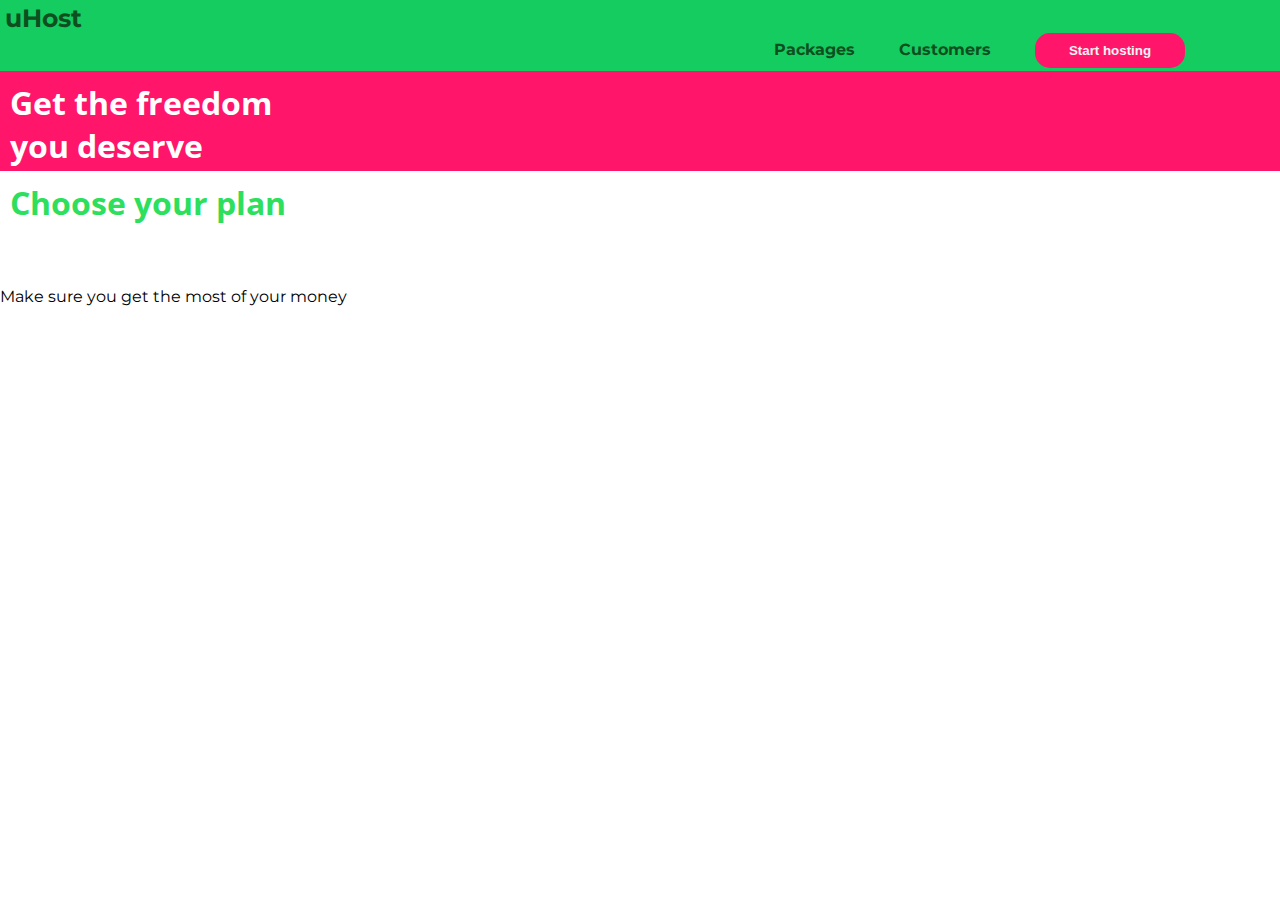
<file: Q1/January/2nd/index.html>
<!DOCTYPE html>
<html lang="en">

<head>
    <meta charset="UTF-8">
    <meta http-equiv="X-UA-Compatible" content="IE=edge">
    <meta name="viewport" content="width=device-width, initial-scale=1.0">
    <link rel="stylesheet" href="/Q1/January/2nd/styles.css">
    <link rel="preconnect" href="https://fonts.googleapis.com">
    <link rel="preconnect" href="https://fonts.gstatic.com" crossorigin>
    <link href="https://fonts.googleapis.com/css2?family=Open+Sans:wght@300;600&display=swap" rel="stylesheet">
    <link rel="preconnect" href="https://fonts.googleapis.com">
    <link rel="preconnect" href="https://fonts.gstatic.com" crossorigin>
    <link href="https://fonts.googleapis.com/css2?family=Montserrat&family=Open+Sans:wght@300;600&display=swap"
        rel="stylesheet">
    <title>CSS Basics</title>
</head>

<body>
    <header class="nav-header">
        <div><a href="index.html">uHost</a></div>
        <nav class="main-nav">
            <ul class="main-nav__items">
                <li class="main-nav__item"><a href="package.html">Packages</a></li>
                <li class="main-nav__item"><a href="custom.html">Customers</a></li>
                <li class="main-nav__item"><button class="main-nav__button"><a href="start-hosting.html"> Start
                            hosting</a></button></li>
            </ul>
        </nav>
    </header>
    <main>
        <section id="product-overview">
            <h1>Get the freedom you deserve</h1>
        </section>
        <section id="plans">
            <h1 class="section-title">Choose your plan</h1>
            <p>Make sure you get the most of your money</p>
        </section>
    </main>
</body>

</html>
</file>
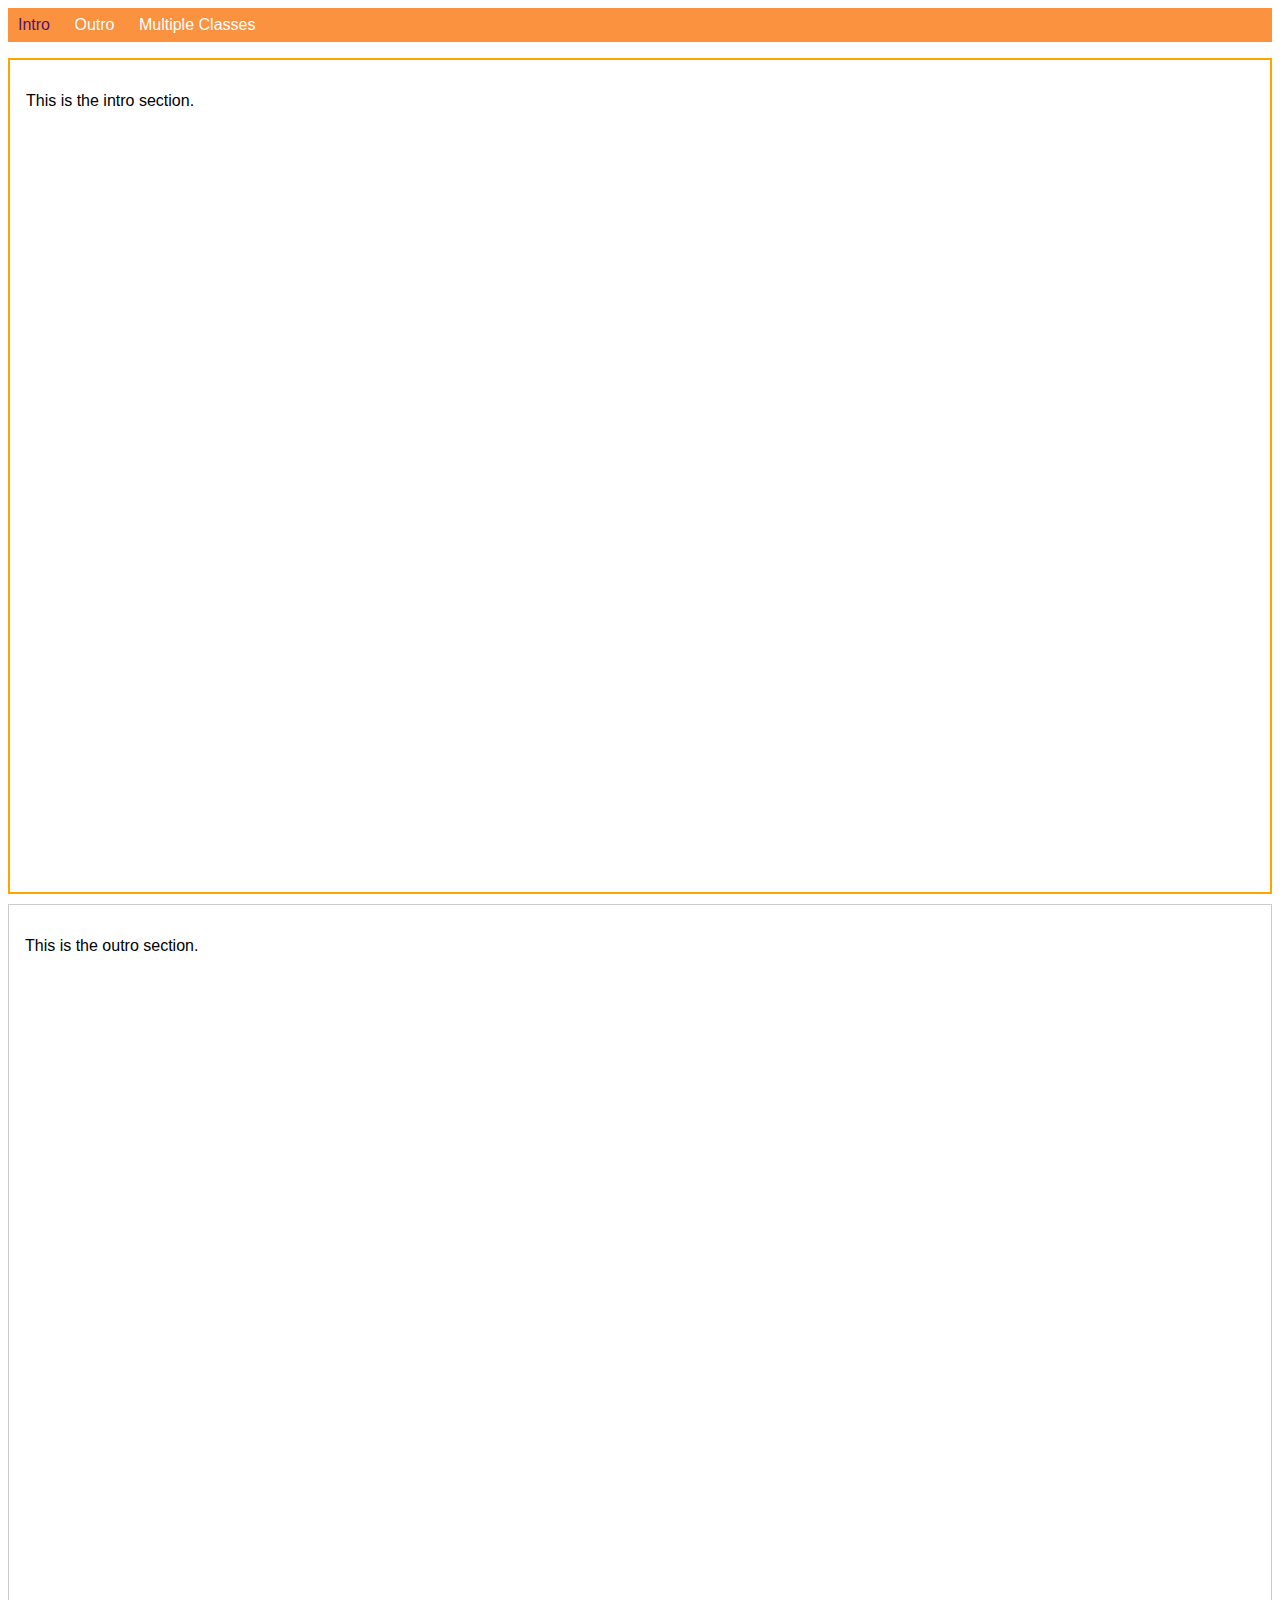
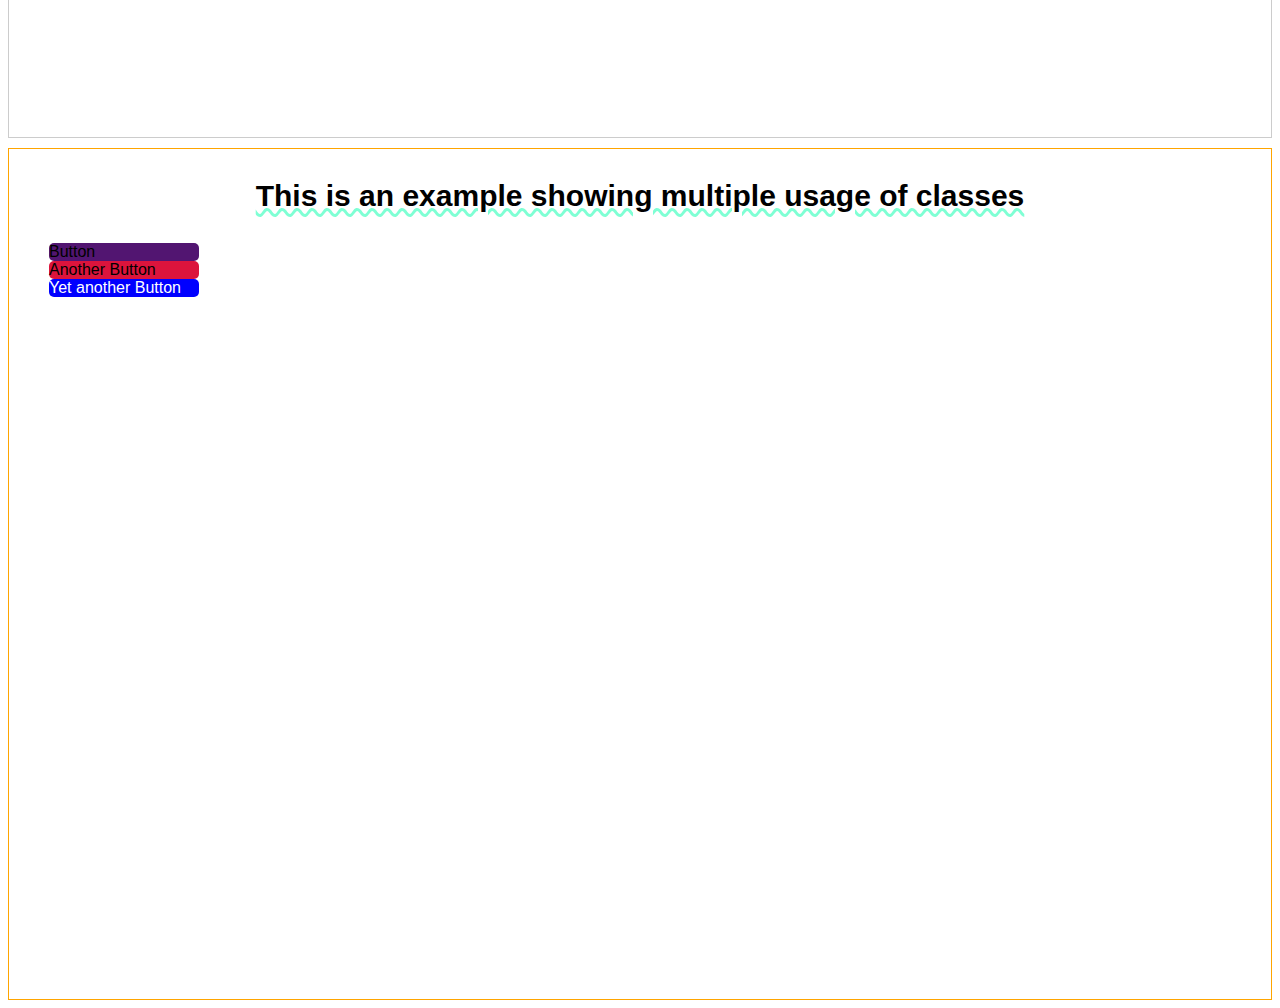
<file: Q1/January/9th/index.html>
<!DOCTYPE html>
<html lang="en">

<head>
    <meta charset="UTF-8">
    <meta name="viewport" content="width=device-width, initial-scale=1.0">
    <meta http-equiv="X-UA-Compatible" content="ie=edge">
    <title>More CSS Selectors</title>
    <link rel="stylesheet" href="/Q1/January/9th/main.css">
</head>

<body>
    <nav>
        <a href="#intro" class="active">Intro</a>
        <a href="#outro">Outro</a>
        <a href="#mult-class">Multiple Classes</a>
    </nav>
    <section id="intro" class="main-section highlighted">
        <p>This is the intro section.</p>
    </section>
    <section id="outro" class="main-section">
        <p>This is the outro section.</p>
    </section>
    <section id="mult-class" class="multiple-classes">
        <p>This is an example showing multiple usage of classes</p>
        <ul>
            <li class="button">Button</li>
            <li class="button red">Another Button</li>
            <li class="button blue">Yet another Button</li>
        </ul>
    </section>
</body>

</html>
</file>
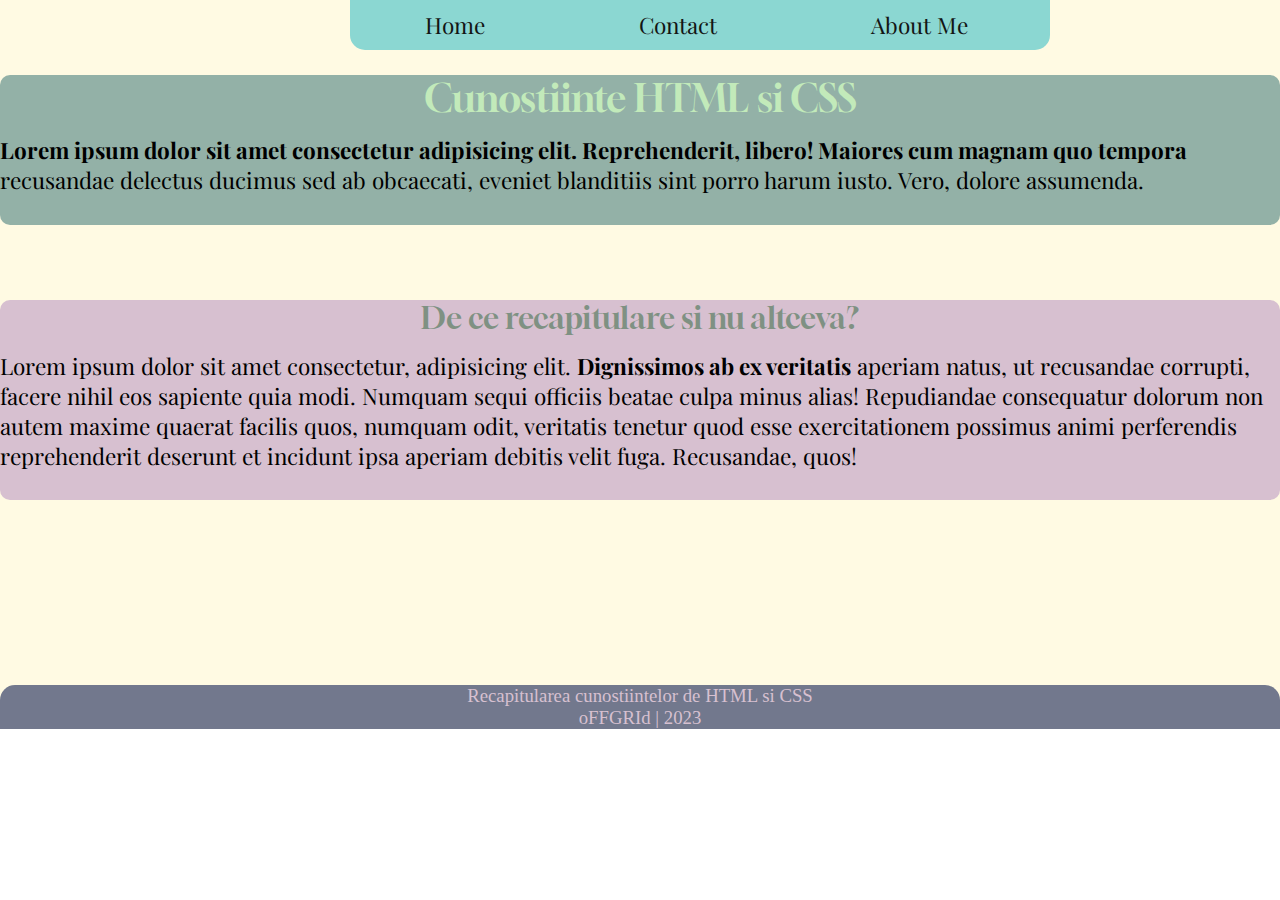
<file: Q1/March/4th/index.html>
<!DOCTYPE html>
<html lang="en">
<head>
    <meta charset="UTF-8">
    <meta http-equiv="X-UA-Compatible" content="IE=edge">
    <meta name="viewport" content="width=device-width, initial-scale=1.0">
    <meta name="autors" content="Murarasu Matei - George">
    <!-- Font :: Playfair Display -->
    <link rel="preconnect" href="https://fonts.googleapis.com">
    <link rel="preconnect" href="https://fonts.gstatic.com" crossorigin>
    <link href="https://fonts.googleapis.com/css2?family=Playfair+Display:wght@400;500;700&display=swap" rel="stylesheet">
    <!-- Font Gloock -->
    <link rel="preconnect" href="https://fonts.googleapis.com">
    <link rel="preconnect" href="https://fonts.gstatic.com" crossorigin>
    <link href="https://fonts.googleapis.com/css2?family=Gloock&family=Playfair+Display:wght@400;500;700&display=swap" rel="stylesheet">
    <!-- Stylesheet -->
    <link rel="stylesheet" href="styles.css">
    <title>Recapitulare cunostiinte HTML + CSS</title>
</head>
<body>
    <main class="main-container">
        <nav class="navbar">
            <div class="nav-item"><a href="index.html">Home</a></div>
            <div class="nav-item"><a href="form.html">Contact</a></div>
            <div class="nav-item"><a href="about.html">About Me</a></div>
        </nav>
        <section class="top-section">
            <h1>Cunostiinte HTML si CSS</h1>
            <p>Lorem ipsum dolor sit amet consectetur adipisicing elit. Reprehenderit, libero! Maiores cum magnam quo tempora recusandae delectus ducimus sed ab obcaecati, eveniet blanditiis sint porro harum iusto. Vero, dolore assumenda.</p>
        </section>
        <section class="mid-section">
            <h2>De ce recapitulare si nu altceva?</h2>
            <p>Lorem ipsum dolor sit amet consectetur, adipisicing elit. <strong>Dignissimos ab ex veritatis</strong> aperiam natus, ut recusandae corrupti, facere nihil eos sapiente quia modi. Numquam sequi officiis beatae culpa minus alias!
            Repudiandae consequatur dolorum non autem maxime quaerat facilis quos, numquam odit, veritatis tenetur quod esse exercitationem possimus animi perferendis reprehenderit deserunt et incidunt ipsa aperiam debitis velit fuga. Recusandae, quos!</p>
        </section>
        <footer class="footer">
            <p>Recapitularea cunostiintelor de HTML si CSS</p>
            <p>oFFGRId | 2023</p>
        </footer>
    </main>
</body>
</html>
</file>
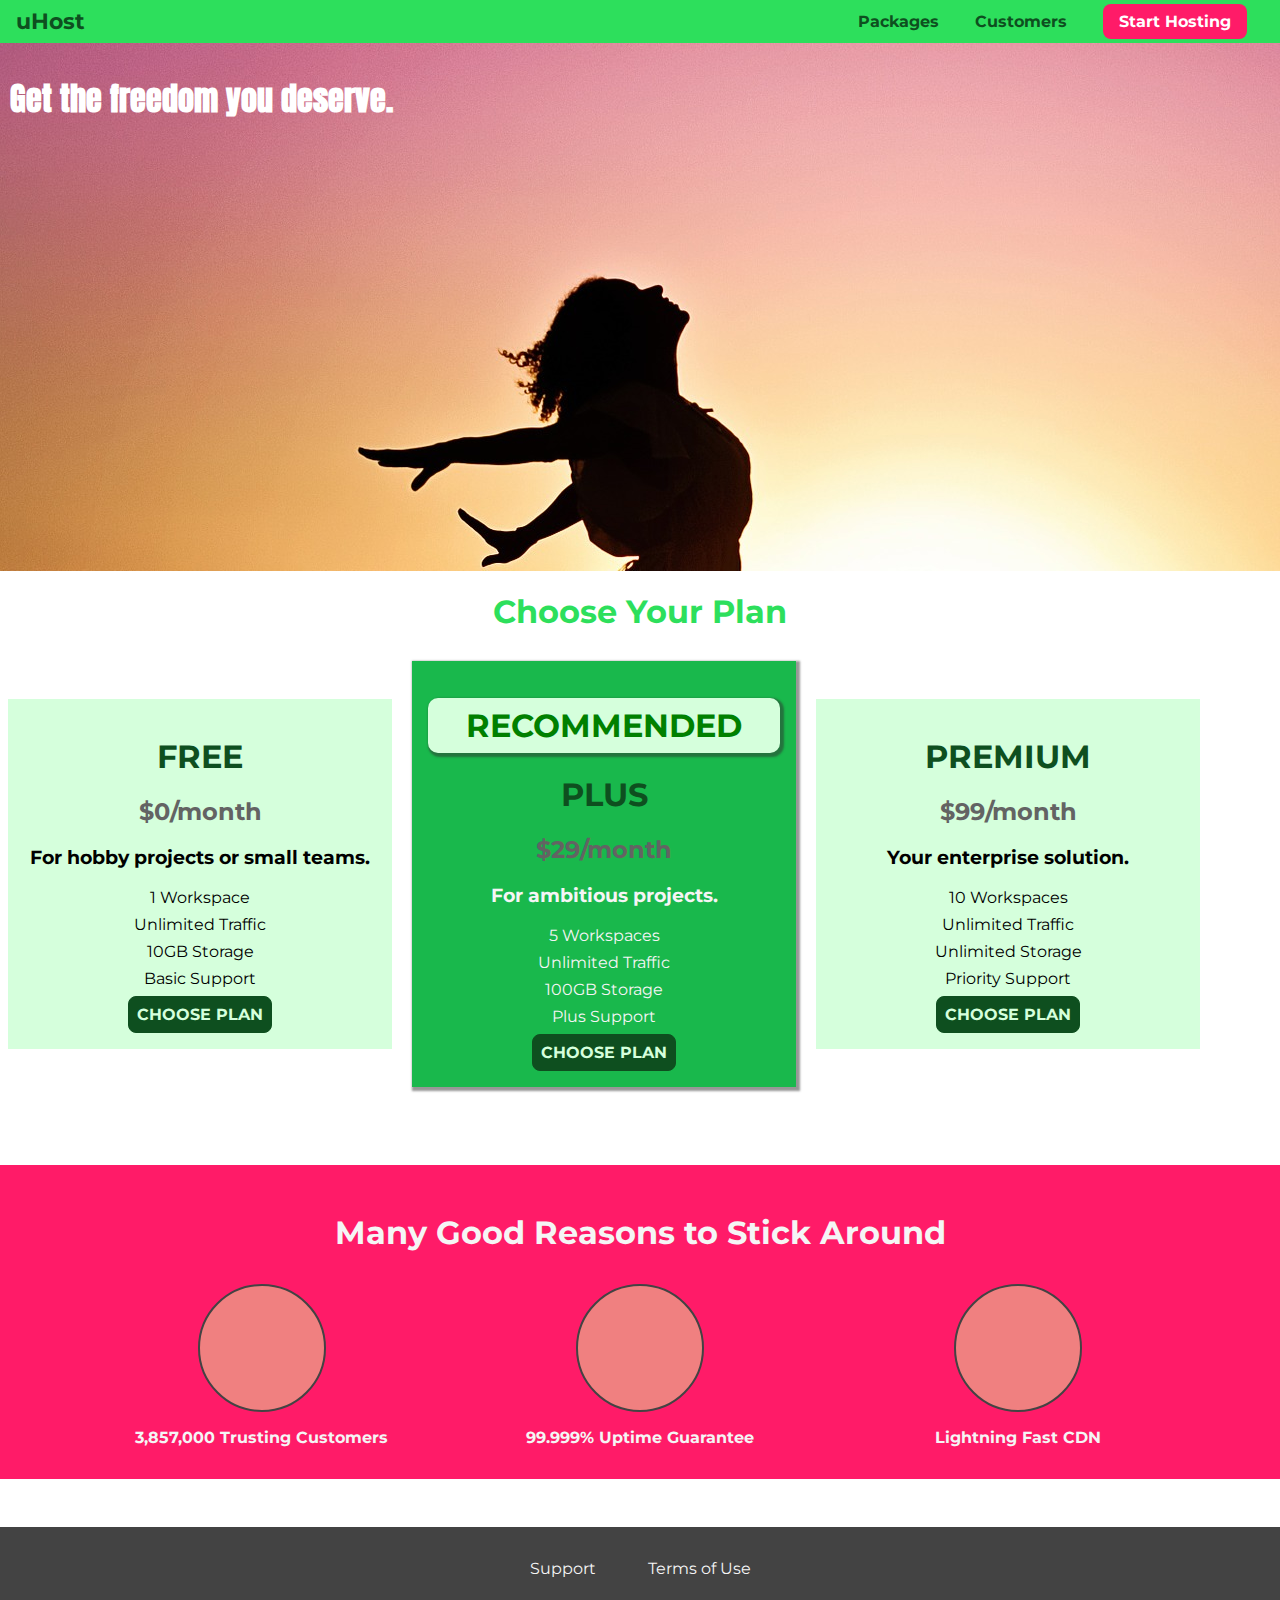
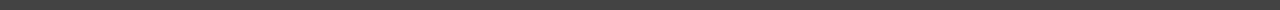
<file: Q1/March/7th/index.html>
<!DOCTYPE html>
<html lang="en">
  <head>
    <meta charset="UTF-8" />
    <meta http-equiv="X-UA-Compatible" content="ie=edge" />
    <title>uHost</title>
    <link rel="shortcut icon" href="favicon.png" />
    <link
      href="https://fonts.googleapis.com/css?family=Anton"
      rel="stylesheet"
    />
    <link
      href="https://fonts.googleapis.com/css?family=Montserrat:400,700"
      rel="stylesheet"
    />
    <link rel="stylesheet" href="main.css" />
  </head>

  <body>
    <header class="main-header">
      <div>
        <a href="index.html" class="main-header__brand"> uHost </a>
      </div>
      <nav class="main-nav">
        <ul class="main-nav__items">
          <li class="main-nav__item">
            <a href="packages/index.html">Packages</a>
          </li>
          <li class="main-nav__item">
            <a href="customers/index.html">Customers</a>
          </li>
          <li class="main-nav__item main-nav__item--cta">
            <a href="start-hosting/index.html">Start Hosting</a>
          </li>
        </ul>
      </nav>
    </header>
    <main>
      <section id="product-overview">
        <h1>Get the freedom you deserve.</h1>
      </section>
      <section id="plans">
        <h1 class="section-title">Choose Your Plan</h1>
        <div>
          <article class="plan">
            <h1>FREE</h1>
            <h2>$0/month</h2>
            <h3>For hobby projects or small teams.</h3>
            <ul class="plan__items">
              <li>1 Workspace</li>
              <li>Unlimited Traffic</li>
              <li>10GB Storage</li>
              <li>Basic Support</li>
            </ul>
            <div>
              <button class="plan__button">CHOOSE PLAN</button>
            </div>
          </article>
          <article class="plan plan--highlighted">
            <h1 class="plan__annotation">RECOMMENDED</h1>
            <h1>PLUS</h1>
            <h2>$29/month</h2>
            <h3>For ambitious projects.</h3>
            <ul class="plan__items">
              <li>5 Workspaces</li>
              <li>Unlimited Traffic</li>
              <li>100GB Storage</li>
              <li>Plus Support</li>
            </ul>
            <div>
              <button class="plan__button">CHOOSE PLAN</button>
            </div>
          </article>
          <article class="plan">
            <h1>PREMIUM</h1>
            <h2>$99/month</h2>
            <h3>Your enterprise solution.</h3>
            <ul class="plan__items">
              <li>10 Workspaces</li>
              <li>Unlimited Traffic</li>
              <li>Unlimited Storage</li>
              <li>Priority Support</li>
            </ul>
            <div>
              <button class="plan__button">CHOOSE PLAN</button>
            </div>
          </article>
        </div>
      </section>
      <section class="key-features">
        <h1 class="section-title">Many Good Reasons to Stick Around</h1>
        <ul class="key-features__items">
          <li>
            <div class="key-features__image"></div>
            <p>3,857,000 Trusting Customers</p>
          </li>
          <li>
            <div class="key-features__image"></div>
            <p>99.999% Uptime Guarantee</p>
          </li>
          <li>
            <div class="key-features__image"></div>
            <p>Lightning Fast CDN</p>
          </li>
        </ul>
      </section>
      <footer class="main-footer">
        <nav>
          <ul class="main-footer__links">
            <li>
              <a href="#">Support</a>
            </li>
            <li>
              <a href="#">Terms of Use</a>
            </li>
          </ul>
        </nav>
      </footer>
    </main>
  </body>
</html>
</file>
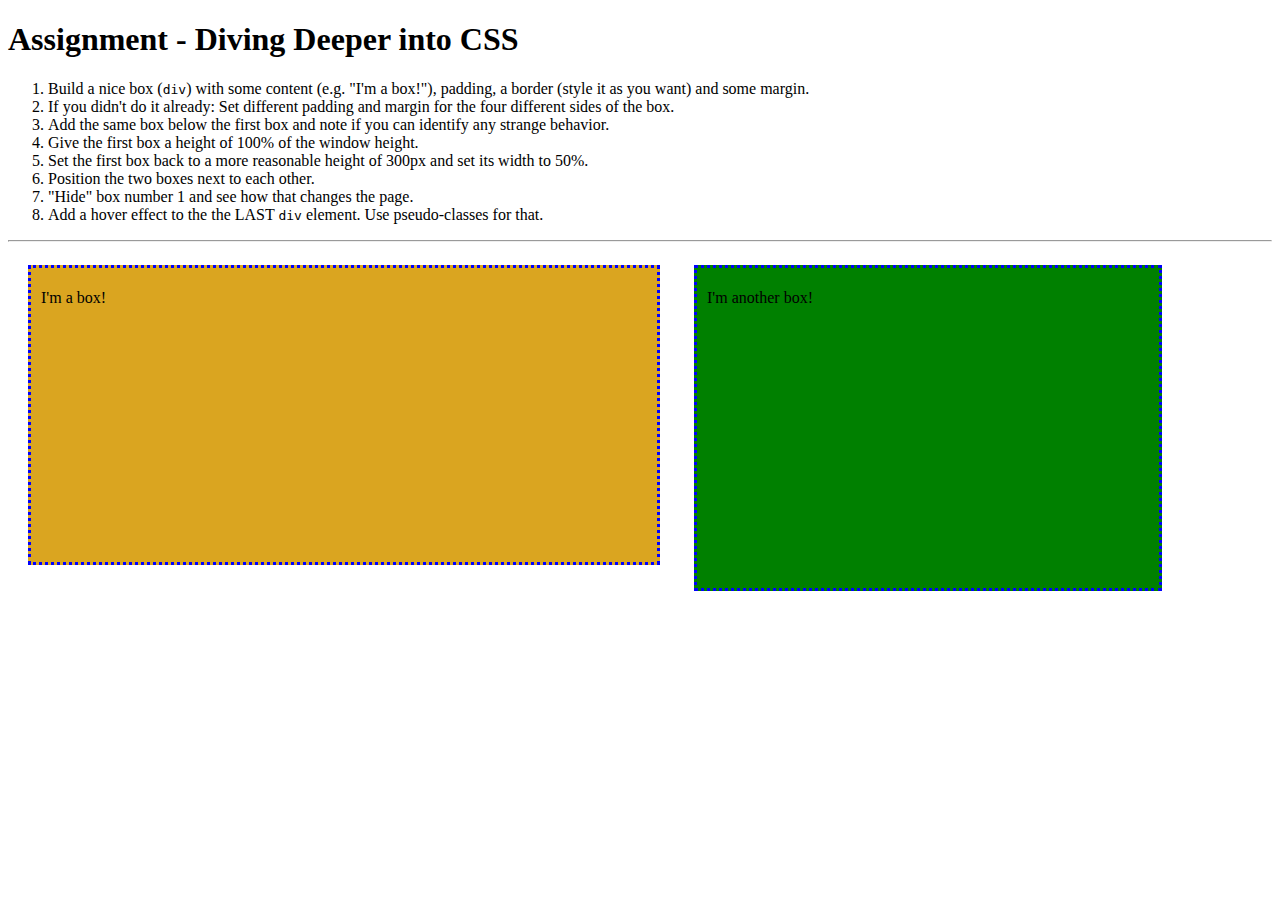
<file: Q1/January/2nd/css-assignment/index.html>
<!DOCTYPE html>
<html lang="en">

<head>
    <meta charset="UTF-8">
    <meta name="viewport" content="width=device-width, initial-scale=1.0">
    <meta http-equiv="X-UA-Compatible" content="ie=edge">
    <title>CSS Course</title>
    <link rel="stylesheet" href="main.css">
</head>

<body>
    <h1>Assignment - Diving Deeper into CSS</h1>
    <ol>
        <li>Build a nice box (<code>div</code>) with some content (e.g. "I'm a box!"), padding, a border (style it as
            you want) and some margin.</li>
        <li>If you didn't do it already: Set different padding and margin for the four different sides of the box.</li>
        <li>Add the same box below the first box and note if you can identify any strange behavior.</li>
        <li>Give the first box a height of 100% of the window height.</li>
        <li>Set the first box back to a more reasonable height of 300px and set its width to 50%.</li>
        <li>Position the two boxes next to each other.</li>
        <li>"Hide" box number 1 and see how that changes the page.</li>
        <li>Add a hover effect to the the LAST <code>div</code> element. Use pseudo-classes for that.</li>
    </ol>
    <hr>
    <div class="main-box">
        <p>I'm a box!</p>
    </div>
    <div class="main-box_1">
        <p>I'm another box!</p>
    </div>
</body>

</html>
</file>
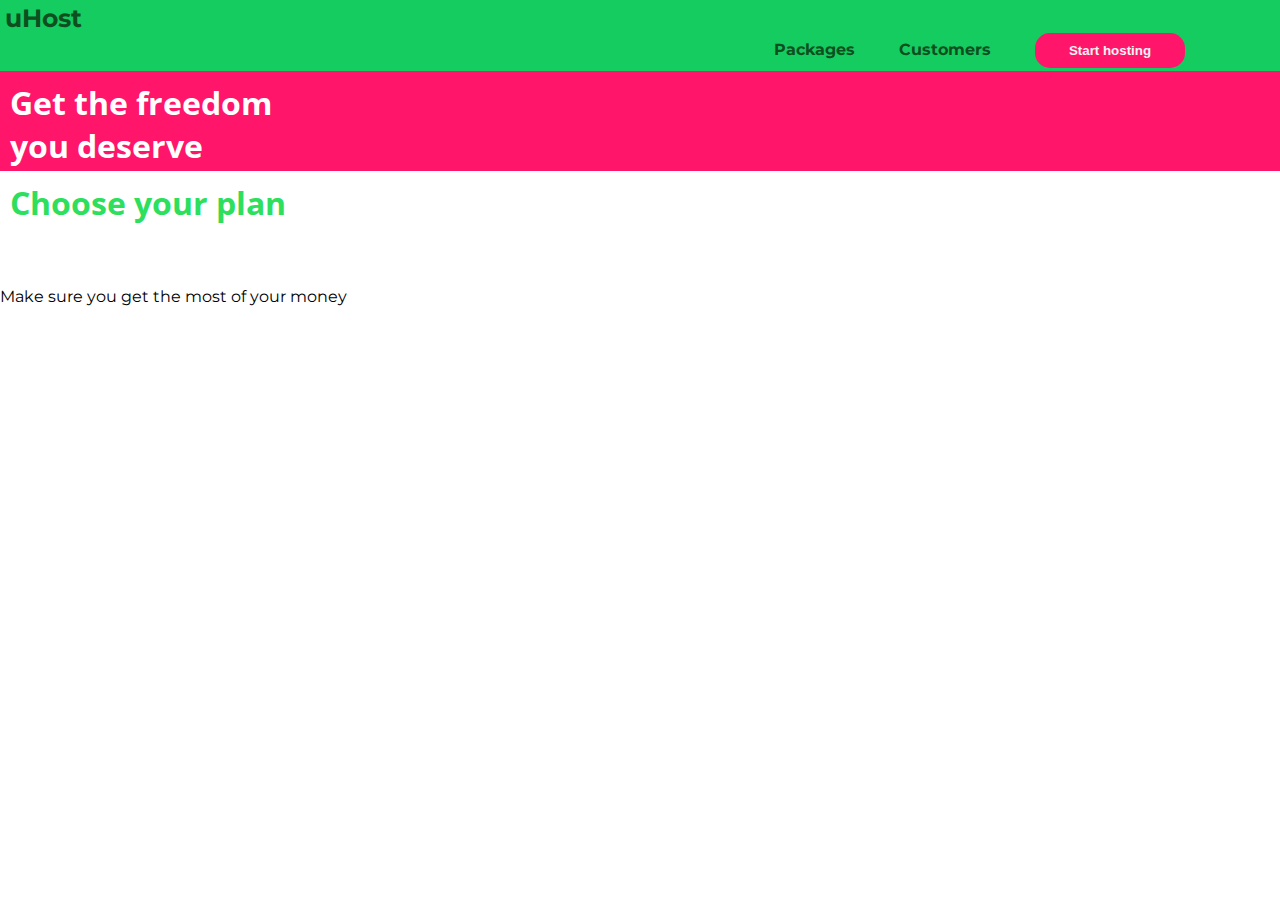
<file: Q1/January/2nd/udemy-project/index.html>
<!DOCTYPE html>
<html lang="en">

<head>
    <meta charset="UTF-8">
    <meta http-equiv="X-UA-Compatible" content="IE=edge">
    <meta name="viewport" content="width=device-width, initial-scale=1.0">
    <link rel="stylesheet" href="styles.css">
    <link rel="preconnect" href="https://fonts.googleapis.com">
    <link rel="preconnect" href="https://fonts.gstatic.com" crossorigin>
    <link href="https://fonts.googleapis.com/css2?family=Open+Sans:wght@300;600&display=swap" rel="stylesheet">
    <link rel="preconnect" href="https://fonts.googleapis.com">
    <link rel="preconnect" href="https://fonts.gstatic.com" crossorigin>
    <link href="https://fonts.googleapis.com/css2?family=Montserrat&family=Open+Sans:wght@300;600&display=swap"
        rel="stylesheet">
    <title>CSS Basics</title>
</head>

<body>
    <header class="nav-header">
        <div><a href="index.html">uHost</a></div>
        <nav class="main-nav">
            <ul class="main-nav__items">
                <li class="main-nav__item"><a href="package.html">Packages</a></li>
                <li class="main-nav__item"><a href="custom.html">Customers</a></li>
                <li class="main-nav__item"><button class="main-nav__button"><a href="start-hosting.html"> Start
                            hosting</a></button></li>
            </ul>
        </nav>
    </header>
    <main>
        <section id="product-overview">
            <h1>Get the freedom you deserve</h1>
        </section>
        <section id="plans">
            <h1 class="section-title">Choose your plan</h1>
            <p>Make sure you get the most of your money</p>
        </section>
    </main>
</body>

</html>
</file>
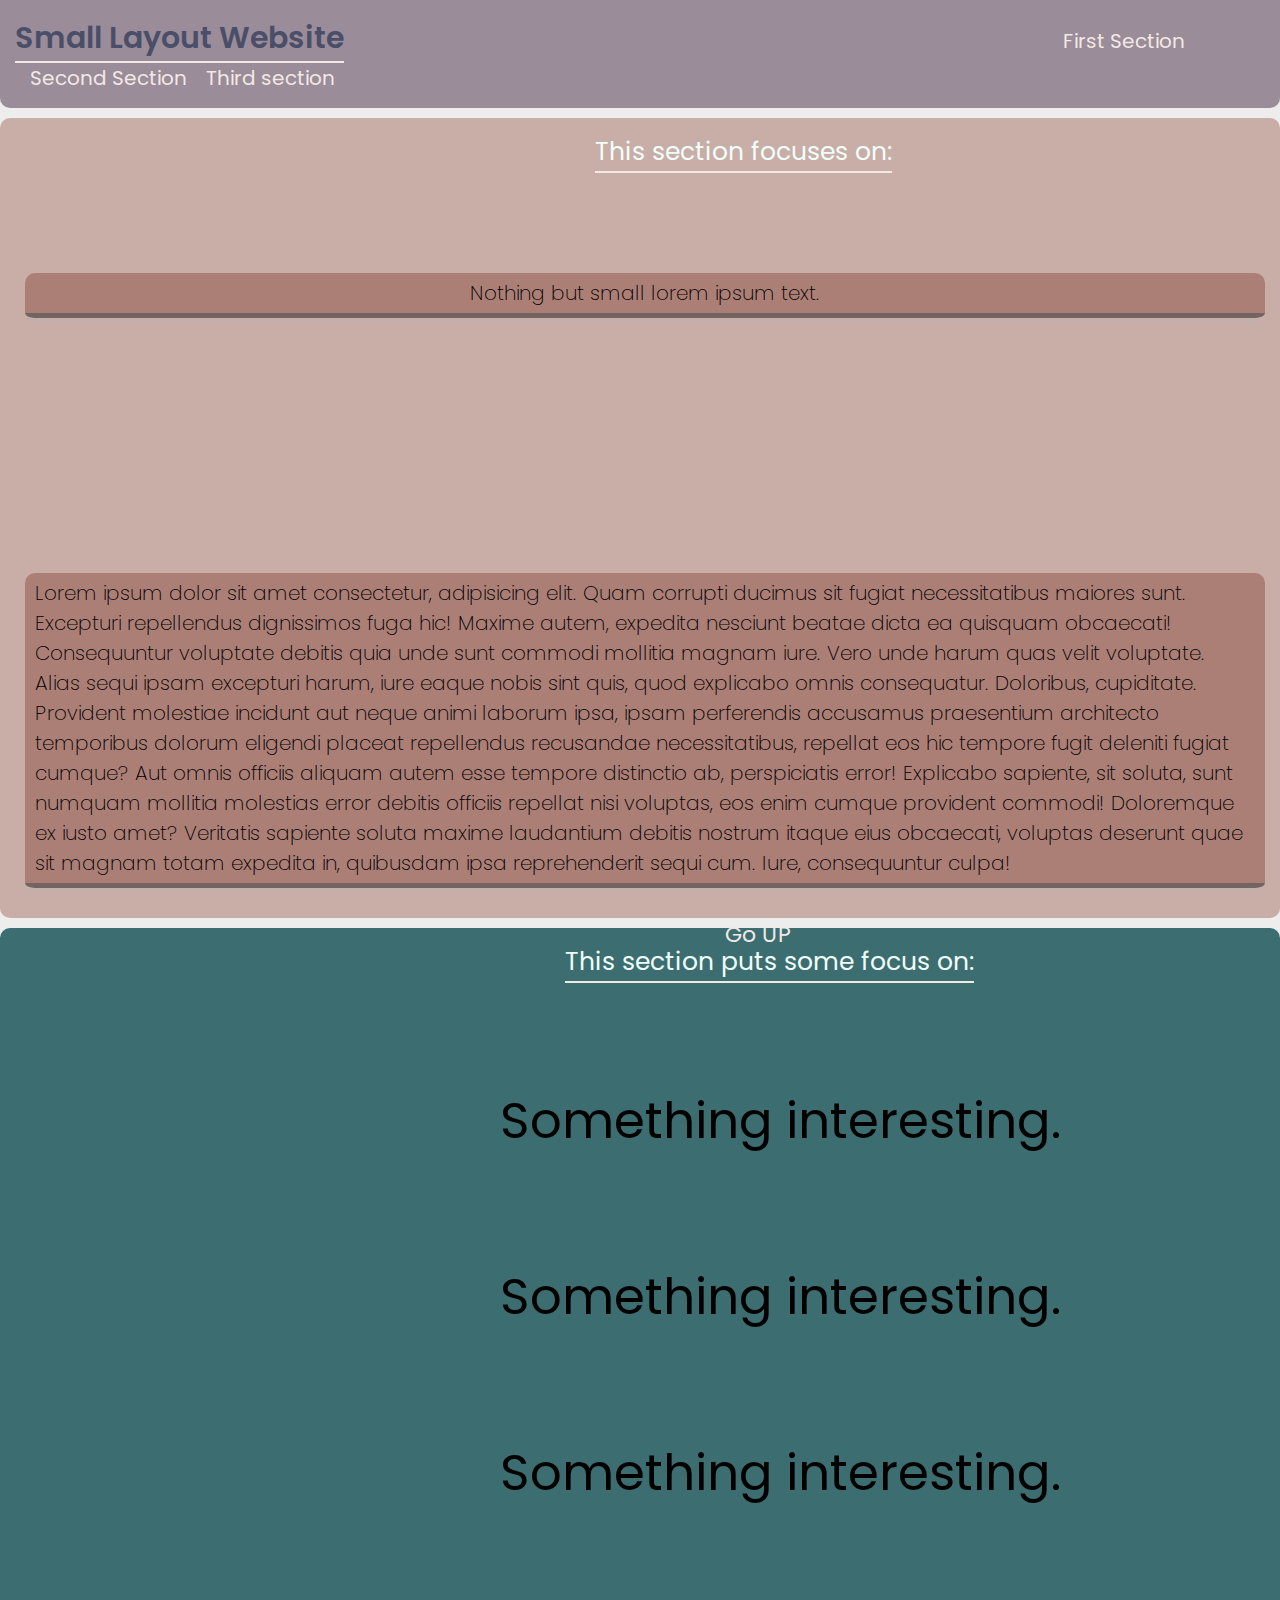
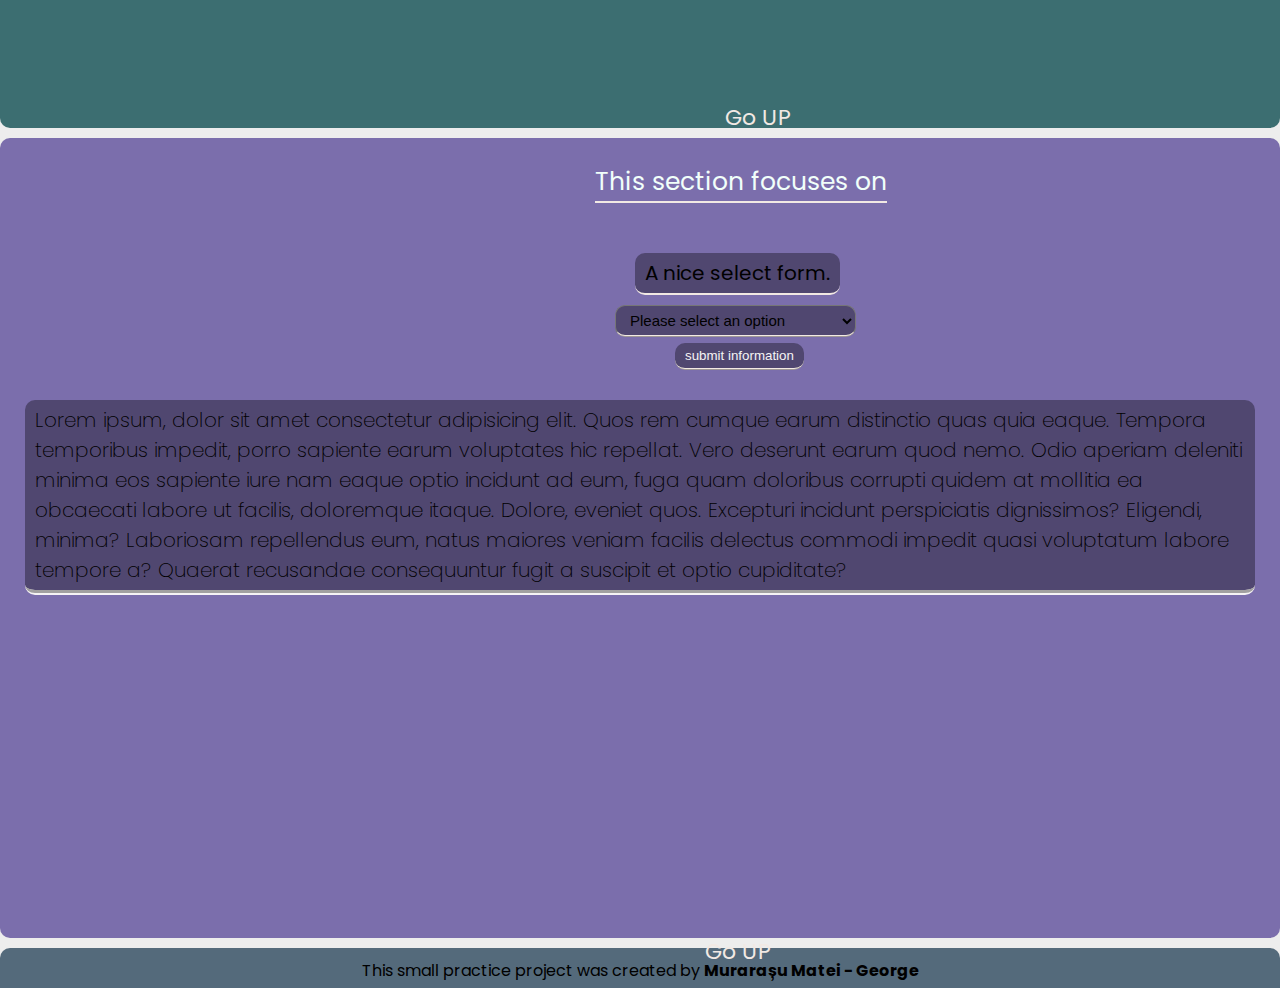
<file: Q1/January/10th/application.html>
<!DOCTYPE html>
<html lang="en">

<head>
    <meta charset="UTF-8">
    <meta http-equiv="X-UA-Compatible" content="IE=edge">
    <meta name="viewport" content="width=device-width, initial-scale=1.0">
    <meta name="authors" content="Murarasu Matei - George">
    <meta name="description"
        content="This small layout website aims to help me practice everything I've learned when it comes to HTML and CSS">
    <title>Small Layout</title>
    <link rel="stylesheet" href="styling.css">
    <link rel="preconnect" href="https://fonts.googleapis.com">
    <link rel="preconnect" href="https://fonts.gstatic.com" crossorigin>
    <link href="https://fonts.googleapis.com/css2?family=Poppins:wght@200;400;600&display=swap" rel="stylesheet">
</head>

<body>
    <header id="wrapper" class="header-wrapper">
        <nav class="navigation">
            <h1>Small Layout Website</h1>
            <a href="#section-1">First Section</a>
            <a href="#section-2">Second Section</a>
            <a href="#section-3">Third section</a>
        </nav>
    </header>
    <main class="main-wrapper">
        <section id="section-1" class="first-section">
            <h2>This section focuses on: </h2>
            <p id="paragraph">Nothing but small <span>lorem ipsum</span> text.</p>
            <p>Lorem ipsum dolor sit amet consectetur, adipisicing elit. Quam corrupti ducimus sit fugiat necessitatibus
                maiores sunt. Excepturi repellendus dignissimos fuga hic! Maxime autem, expedita nesciunt beatae dicta
                ea quisquam obcaecati!
                Consequuntur voluptate debitis quia unde sunt commodi mollitia magnam iure. Vero unde harum quas velit
                voluptate. Alias sequi ipsam excepturi harum, iure eaque nobis sint quis, quod explicabo omnis
                consequatur.
                Doloribus, cupiditate. Provident molestiae incidunt aut neque animi laborum ipsa, ipsam perferendis
                accusamus praesentium architecto temporibus dolorum eligendi placeat repellendus recusandae
                necessitatibus, repellat eos hic tempore fugit deleniti fugiat cumque?
                Aut omnis officiis aliquam autem esse tempore distinctio ab, perspiciatis error! Explicabo sapiente, sit
                soluta, sunt numquam mollitia molestias error debitis officiis repellat nisi voluptas, eos enim cumque
                provident commodi!
                Doloremque ex iusto amet? Veritatis sapiente soluta maxime laudantium debitis nostrum itaque eius
                obcaecati, voluptas deserunt quae sit magnam totam expedita in, quibusdam ipsa reprehenderit sequi cum.
                Iure, consequuntur culpa!</p>
            <a href="#wrapper" class="up-button">Go UP</a>
        </section>
        <section id="section-2" class="second-section">
            <h2>This section puts some focus on:</h2>
            <ul>
                <li class="item-blue">Something interesting.</li>
                <li class="item-red">Something interesting.</li>
                <li class="item-orange">Something interesting.</li>
            </ul>
            <a href="#wrapper" class="up-button">Go UP</a>
        </section>
        <section id="section-3" class="third-section">
            <h2>This section focuses on</h2>
            <form action="" class="form">
                <label for="select">A nice <span>select form.</span></label><br>
                <select name="basic-select" id="select">
                    <option value="none" disabled selected>Please select an option</option>
                    <option value="one">I like web development</option>
                    <option value="two">I love web development</option>
                    <option value="three">I'm learning web development</option>
                </select>
                <button id="submit-button">submit information</button>
            </form>
            <p>Lorem ipsum, dolor sit amet consectetur adipisicing elit. Quos rem cumque earum distinctio quas quia
                eaque. Tempora temporibus impedit, porro sapiente earum voluptates hic repellat. Vero deserunt earum
                quod nemo.
                Odio aperiam deleniti minima eos sapiente iure nam eaque optio incidunt ad eum, fuga quam doloribus
                corrupti quidem at mollitia ea obcaecati labore ut facilis, doloremque itaque. Dolore, eveniet quos.
                Excepturi incidunt perspiciatis dignissimos? Eligendi, minima? Laboriosam repellendus eum, natus maiores
                veniam facilis delectus commodi impedit quasi voluptatum labore tempore a? Quaerat recusandae
                consequuntur fugit a suscipit et optio cupiditate?</p>
            <a href="#wrapper" class="up-button">Go UP</a>
        </section>
    </main>
    <footer class="footer-wrapper">
        This small practice project was created by <strong>Murarașu Matei - George</strong>
    </footer>
</body>

</html>
</file>
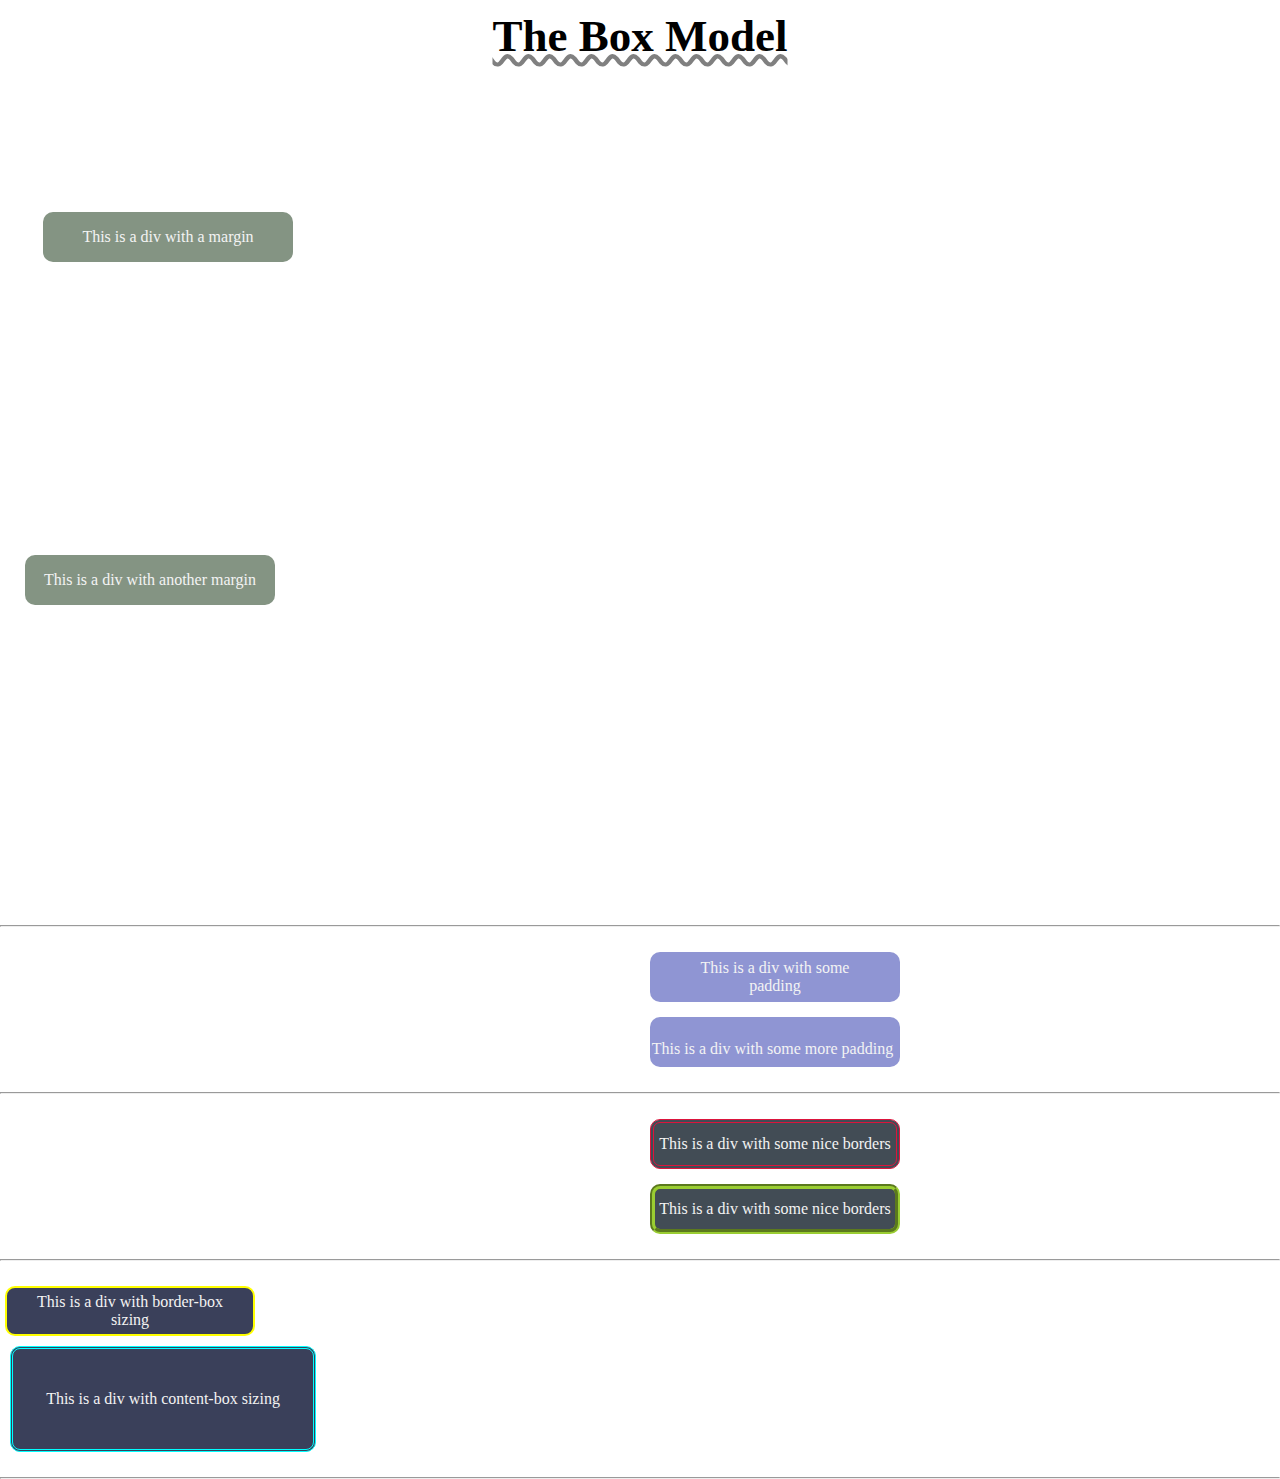
<file: Q1/January/7th/box-model.html>
<!DOCTYPE html>
<html lang="en">

<head>
    <meta name="Authors" content="Murarasu Matei - George">
    <meta charset="UTF-8">
    <meta http-equiv="X-UA-Compatible" content="IE=edge">
    <meta name="viewport" content="width=device-width, initial-scale=1.0">
    <title>Box Model Practice</title>
    <link rel="stylesheet" href="box-styles.css">
</head>

<body>
    <header>
        <h1>The Box Model</h1>
    </header>
    <main>
        <section class="margin-items">
            <div class="margin-item">This is a div with a margin</div>
            <div class="margin-item">This is a div with another margin</div>
        </section>
        <hr>
        <section class="padding-items">
            <div class="padding-item">This is a div with some padding</div>
            <div class="padding-item">This is a div with some more padding</div>
        </section>
        <hr>
        <section class="border-items">
            <div class="border-item">This is a div with some nice borders</div>
            <div class="border-item">This is a div with some nice borders</div>
        </section>
        <hr>
        <section class="box-sizing-items">
            <div class="box-sizing-item">This is a div with border-box sizing</div>
            <div class="box-sizing-item">This is a div with content-box sizing</div>
        </section>
        <hr>
    </main>
</body>

</html>
</file>
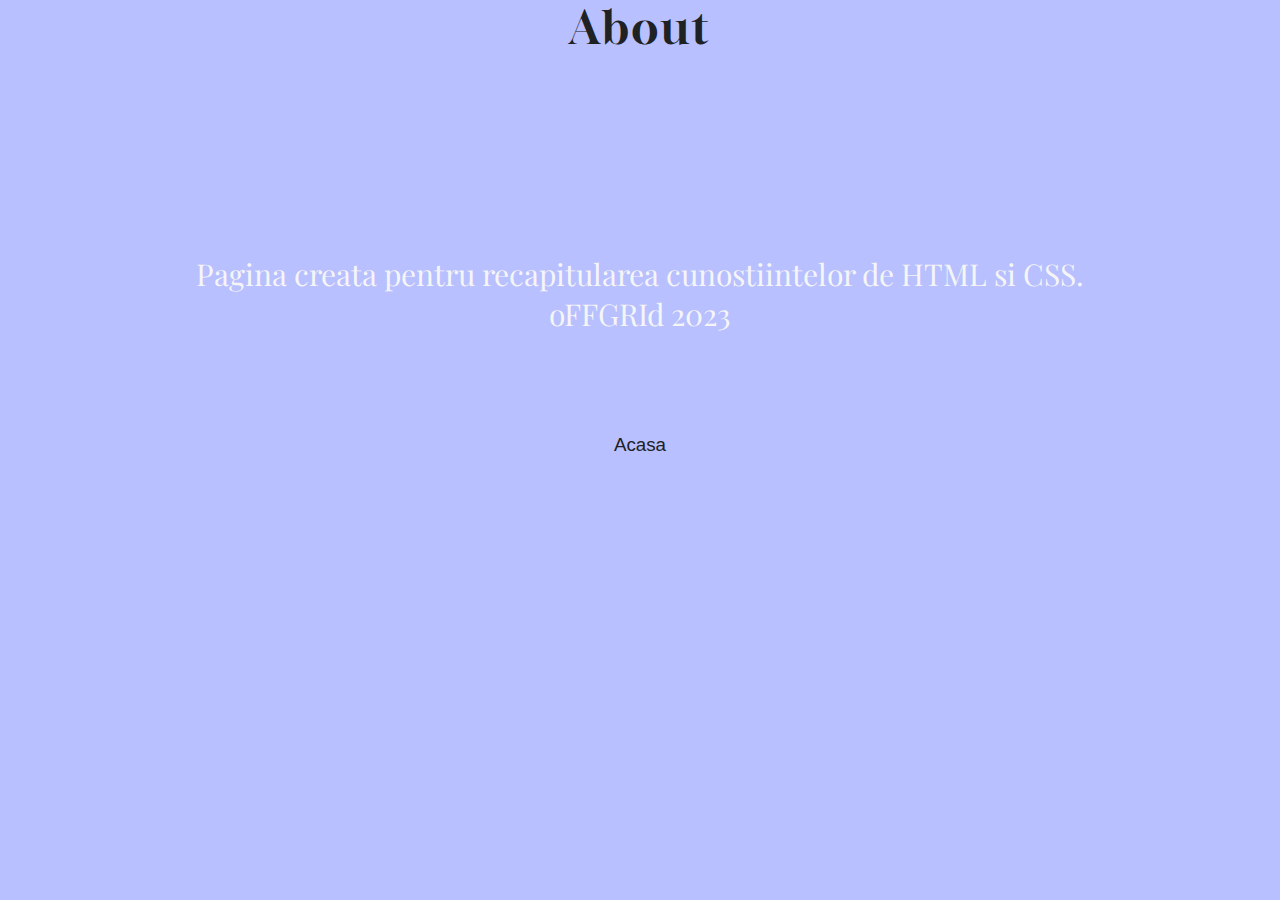
<file: Q1/March/4th/about.html>
<!-- TODO - pagina de about -->
<!DOCTYPE html>
<html lang="en">
<head>
    <meta charset="UTF-8">
    <meta http-equiv="X-UA-Compatible" content="IE=edge">
    <meta name="viewport" content="width=device-width, initial-scale=1.0">
     <!-- Font :: Playfair Display -->
     <link rel="preconnect" href="https://fonts.googleapis.com">
     <link rel="preconnect" href="https://fonts.gstatic.com" crossorigin>
     <link href="https://fonts.googleapis.com/css2?family=Playfair+Display:wght@400;500;700&display=swap" rel="stylesheet">
     <!-- Font Gloock -->
     <link rel="preconnect" href="https://fonts.googleapis.com">
     <link rel="preconnect" href="https://fonts.gstatic.com" crossorigin>
     <link href="https://fonts.googleapis.com/css2?family=Gloock&family=Playfair+Display:wght@400;500;700&display=swap" rel="stylesheet">
     <!-- Stylesheet -->
     <link rel="stylesheet" href="about.css">
    <title>About</title>
</head>
<body>
    <section class="about">
        <h1>About</h1>
        <p>Pagina creata pentru recapitularea cunostiintelor de HTML si CSS.</p>
        <p>oFFGRId 2023</p>
        <button id="pagina-principala"><a href="index.html">Acasa</a></button>
    </section>  
</body>
</html>
</file>
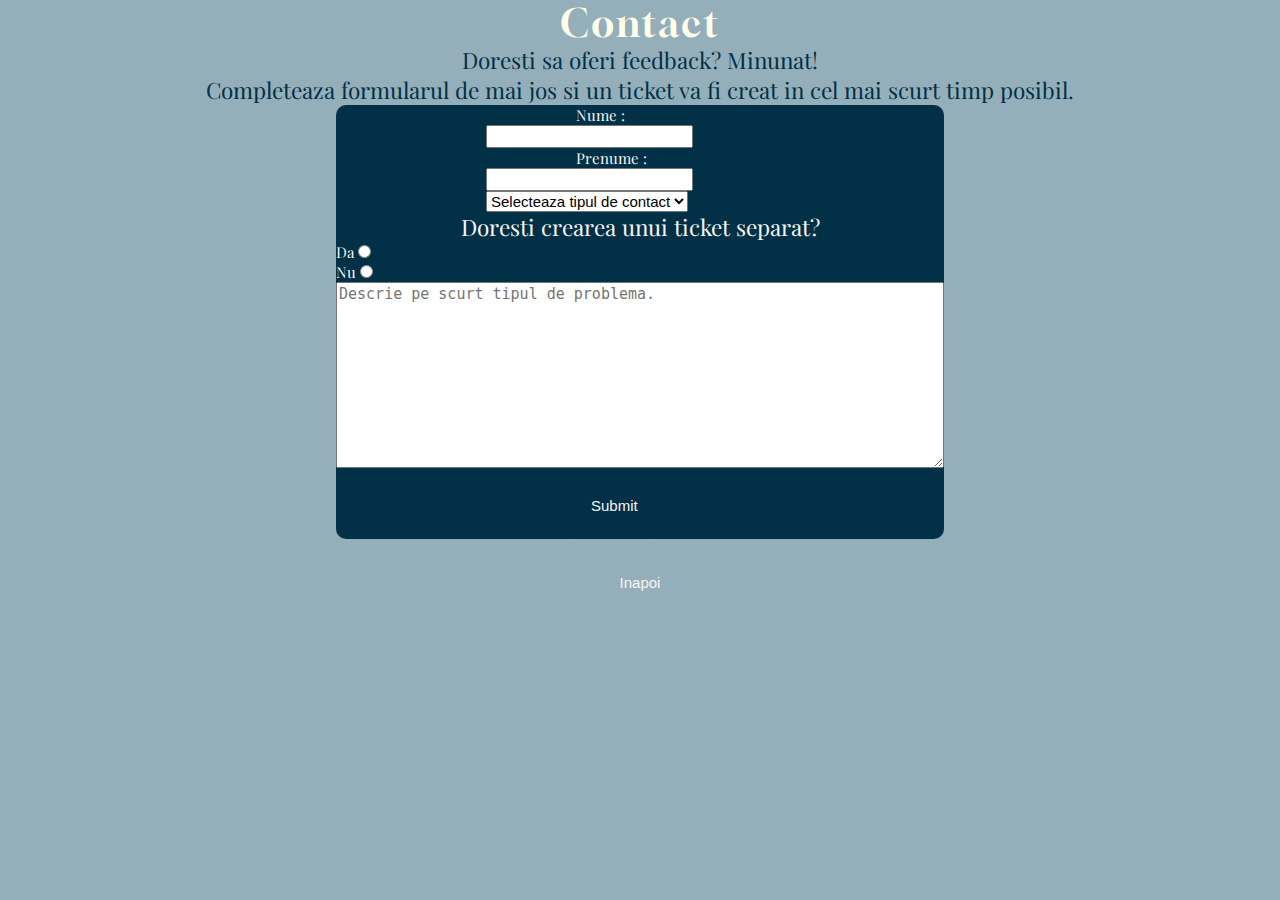
<file: Q1/March/4th/form.html>
<!-- TODO - Pagina de formular care sa contina urmatoarele campuri
        nume,prenume,tipul de contact, descrierea requestului
-->
<!DOCTYPE html>
<html lang="en">
<head>
    <meta charset="UTF-8">
    <meta http-equiv="X-UA-Compatible" content="IE=edge">
    <meta name="viewport" content="width=device-width, initial-scale=1.0">
      <!-- Font :: Playfair Display -->
      <link rel="preconnect" href="https://fonts.googleapis.com">
      <link rel="preconnect" href="https://fonts.gstatic.com" crossorigin>
      <link href="https://fonts.googleapis.com/css2?family=Playfair+Display:wght@400;500;700&display=swap" rel="stylesheet">
      <!-- Font Gloock -->
      <link rel="preconnect" href="https://fonts.googleapis.com">
      <link rel="preconnect" href="https://fonts.gstatic.com" crossorigin>
      <link href="https://fonts.googleapis.com/css2?family=Gloock&family=Playfair+Display:wght@400;500;700&display=swap" rel="stylesheet">
      <!-- Stylesheet -->
      <link rel="stylesheet" href="form.css">
    <title>Contact</title>
</head>
<body>
    <section class="formular">
        <h1>Contact</h1>
        <p>Doresti sa oferi feedback? Minunat!</p>
        <p>Completeaza formularul de mai jos si un ticket va fi creat in cel mai scurt timp posibil.</p>
        <form action="index.html">
            <label for="nume">Nume : </label> <br>
            <input type="text" name="nume" id="nume" required> <br>
            <label for="nume">Prenume : </label> <br>
            <input type="text" name="prenume" id="prenume" required> <br>
            <select name="tip-contact" id="contact" required> 
                <option value="first" disabled selected>Selecteaza tipul de contact</option>
                <option value="second">Problema tehnica</option>
                <option value="second">Am nelamuriri</option>
                <option value="second">Cerere</option>
            </select> <br>
            <p id="ticket">Doresti crearea unui ticket separat?</p>
            <label for="opt-yes">Da</label>
            <input type="radio" name="optiune" id="opt-yes"> <br>
            <label for="opt-no">Nu</label>
            <input type="radio" name="optiune" id="opt-no"> <br>
            <textarea name="descriere" id="desc" cols="65" rows="10" placeholder="Descrie pe scurt tipul de problema." required></textarea> <br>
            <button id="sumbit">Submit</button>
        </form>
        <button id="Inapoi"><a href="index.html">Inapoi</a></button>
    </section>
</body>
</html>
</file>
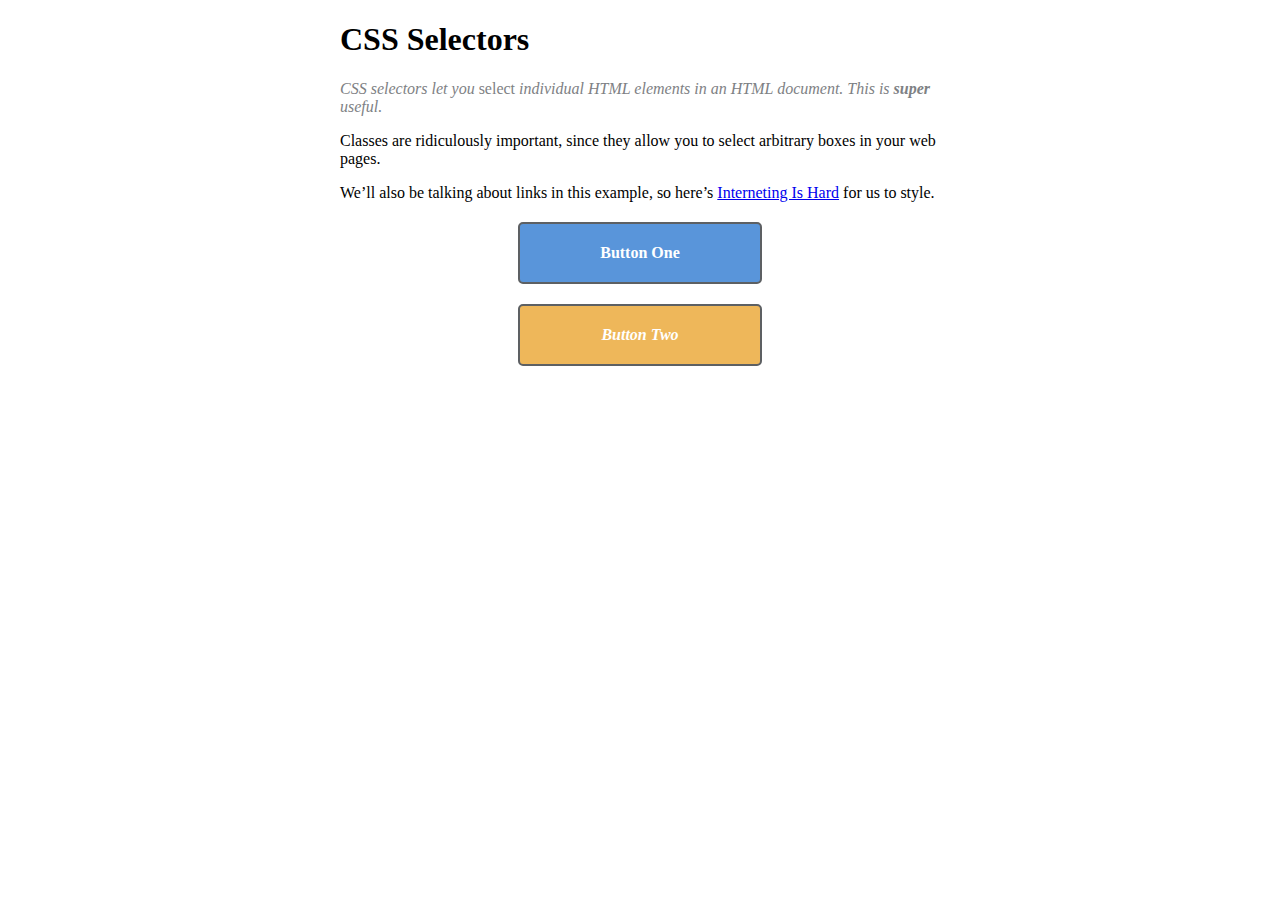
<file: Q1/January/11th/css-selectors/selectors.html>
<!DOCTYPE html>
<html lang='en'>

<head>
    <meta charset='UTF-8' />
    <title>CSS Selectors</title>
    <link rel='stylesheet' href='selector-styles.css' />
</head>

<body>
    <div class="main-page">
        <h1>CSS Selectors</h1>

        <p class="synopsis">CSS selectors let you <em>select</em> individual HTML elements in an HTML
            document. This is <strong>super</strong> useful.</p>

        <p>Classes are ridiculously important, since they allow you to select
            arbitrary boxes in your web pages.</p>

        <p>We’ll also be talking about links in this example, so here’s
            <a href='https://internetingishard.com'>Interneting Is Hard</a> for us to
            style.
        </p>
        <a class='button' href='nowhere.html'>Button One</a>
        <a class='button call-to-action' href='nowhere.html'>Button Two</a>
    </div>
</body>

</html>
</file>
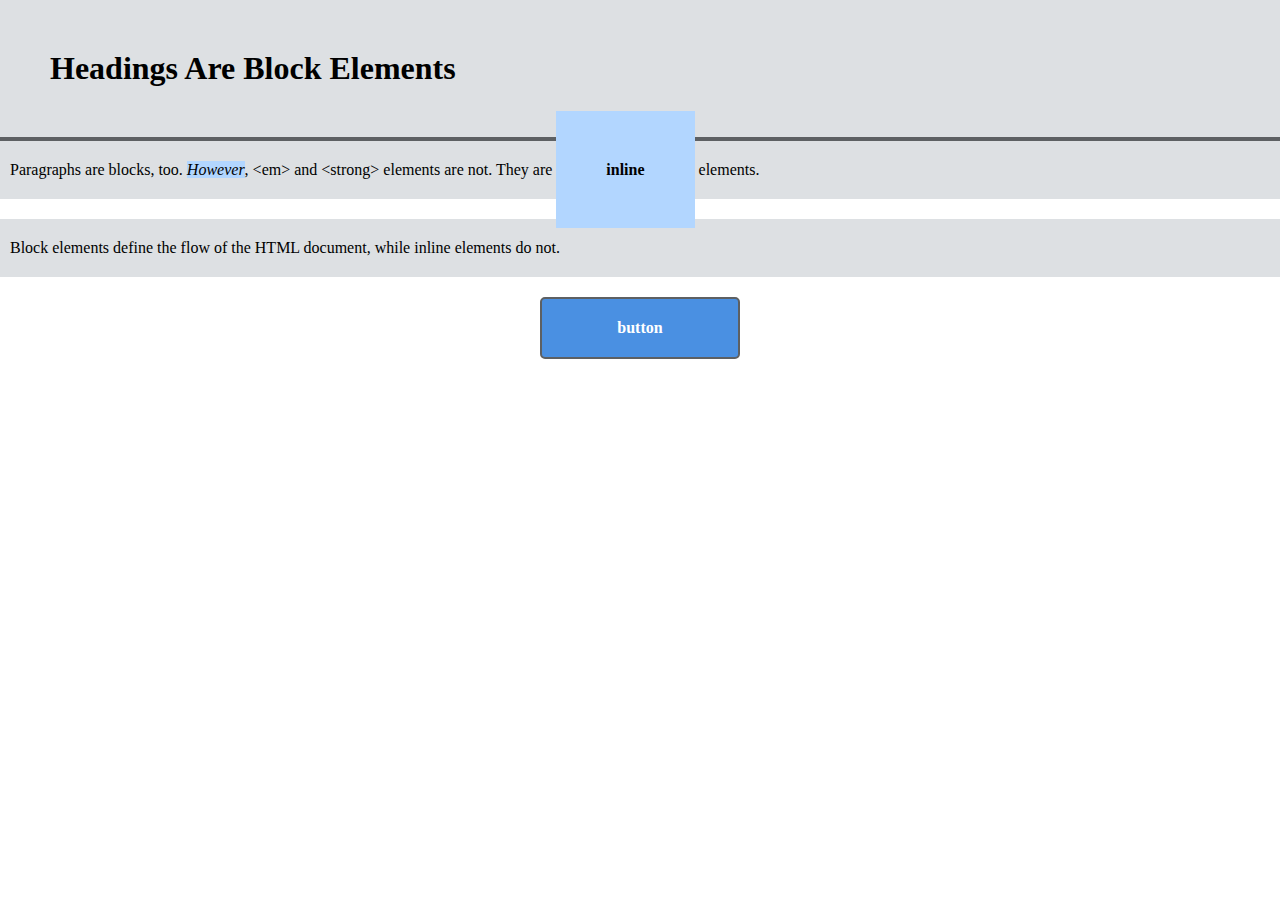
<file: Q1/January/2nd/box-model-practice/boxes.html>
<!DOCTYPE html>
<html lang='en'>

<head>
    <meta charset='UTF-8' />
    <title>Boxes Are Easy!</title>
    <link rel='stylesheet' href='box-styles.css' />
</head>

<body>
    <h1>Headings Are Block Elements</h1>

    <p>Paragraphs are blocks, too. <em>However</em>, &lt;em&gt; and &lt;strong&gt;
        elements are not. They are <strong>inline</strong> elements.</p>
    <p>Block elements define the flow of the HTML document, while inline elements
        do not.</p>
    <div>button</div>
</body>

</html>
</file>
<file: Q1/January/2nd/styles.css>
body{
    font-family: "Montserrat",sans-serif;
    margin:0;
}

#product-overview{
    background-color: #ff166b;
}

h1{
    color:white;
    font-family: "Open Sans",sans-serif;
    box-sizing: border-box;
    width:300px;
    height:100px;
    padding:10px;
    margin:0;
}

.section-title {
    color:#2ddf5c;
}

.nav-header{
    width: 100%;
    background-color: #14cc60;
    padding: 3px 5px;
}

.nav-header > div,.main-nav{
    display: inline-block;
    vertical-align: middle;
}

.nav-header div a{
    color: #0e4f1f;
    text-decoration: none;
    font-weight: bold;
    font-size:25px;
}

.main-nav{
    width: calc(100% - 80px);
    text-align: right;
}

.main-nav__items{
    margin:0;
    padding:0;
    list-style: none;
}

.main-nav__item{
    display: inline-block;
    padding: 0 20px;
}
.main-nav__item a{
    font-weight: bold;
    text-decoration: none;
    color: #0e4f1f;
}
.main-nav__item a:hover,.main-nav__item a:active{
    color:#f3f3f3;
}

.main-nav__button{
    background-color: #ff166b;
    width: 150px;   
    border:none;
    border-radius: 15px;
    height: 35px;
}
.main-nav__button a{
    color:#f3f3f3;
}
.main-nav__button:hover,
.main-nav__button:active,
.main-nav__button a:active,
.main-nav__button a:hover{
    color:#ff166b;
    background-color: #f3f3f3;
}
</file>
<file: Q1/January/9th/main.css>
body {
    font-family: sans-serif;
}

nav {
    margin-bottom: 16px;
    background: #fa923f;
    padding: 8px 0;
}

a {
    text-decoration: none;
    color: white;
    margin: 10px;
}

a.active{
    color:#521571;
}

.main-section {
    height: 800px;
    border: 1px solid #ccc;
    padding: 16px;
    margin-bottom: 10px;
}

.highlighted{
    border:2px solid orange;
}
.multiple-classes{
    height: 850px;
    border:1px solid orange;
    padding:0;
}
.multiple-classes p{
    text-align: center;
    font-weight:900;
    font-size: 30px;
    text-decoration: 3px aquamarine wavy underline;
}
li{
    list-style: none;
}

.button{
    background-color: #521571;
    border-radius: 5px;
    width: 150px;
}
.button.red{
    background-color: crimson;
}
.button.blue{
    background-color: blue;
    color:white;
}
</file>
<file: Q1/March/4th/styles.css>
*{
    box-sizing: border-box;
    margin:0;
    font-size: 15px;
}
.main-container{
    background-color: #fffae3;
    width: auto;
    height: auto;
}
.navbar{
    display: inline-block;
    background-color: #8bd7d2;
    width: 700px;
    height: 50px;
    border-bottom-left-radius: 15px;
    border-bottom-right-radius: 15px;
    margin-left: 350px;
}
.navbar .nav-item{
    display: inline-block;
    text-align: center;
    margin: 10px 75px;
}
.nav-item a{
    color:#131515;
    text-decoration: none;
    font-family: 'Playfair Display',serif;
    font-size: 1.5rem;
}
.nav-item a:hover{
    color: aliceblue;
    transition: all 0.25s;
}
.top-section,.mid-section{ user-select: none;}
.top-section{
    font-family: 'Playfair Display',serif;
    width: auto;
    height: 150px;
    margin-top: 25px;
    background-color: #93b1a7;
    border-radius: 10px;
}
.top-section h1{
    font-family: 'Gloock','Playfair Display',serif;
    color:#c2eaba;
    font-weight: 500;
    text-align: center;
    font-size: 2.5rem;
    margin: 15px 0;
}
.top-section p,.mid-section p{
    font-size: 1.5rem;
}
.top-section p::first-line{
    font-weight: 700;
}
.mid-section{
    font-family: 'Playfair Display',serif;
    width: auto;
    height: 200px;
    margin-top: 75px;
    background-color: #d7c0d0;
    border-radius: 10px;
}
.mid-section h2{
    font-family: 'Gloock','Playfair Display',serif;
    color:#7f9183;
    font-weight: 500;
    text-align: center;
    font-size: 2rem;
    margin: 15px 0;
}
.mid-section strong{
    font-size: 1.5rem;
}
.footer{
    width: auto;
    margin-top: 185px;
    background-color: #72788d;
    border-top-left-radius: 15px;
    border-top-right-radius: 15px;
    user-select: none;
}
.footer p{
    text-align: center;
    font-size: 1.25rem;
    color:#d7c0d0;
}
.footer p:hover{
    color:whitesmoke;
    transition: all .5s;
}
</file>
<file: Q1/March/7th/main.css>
* {
    box-sizing: border-box;
}

body {
    font-family: 'Montserrat', sans-serif;
    margin: 0;
}

#product-overview {
    background: url("freedom.jpg");
    width: 100%;
    height: 528px;
    padding: 10px;   
}

.section-title {
    color: #2ddf5c;
    text-align: center;
}

#product-overview h1 {
    color: white;
    font-family: 'Anton', sans-serif;
}

.plan{
    background-color: #d5ffdc;
    text-align: center;
    padding: 16px;
    margin: 8px;
    display: inline-block;
    width: 30%;
    vertical-align: middle;
}
.plan--highlighted{
    background-color: #19b84c;
    color: whitesmoke;
    box-shadow: 2px 2px 2px 2px rgba(48, 48, 48, 0.5);
}
.plan__annotation{
    background-color: #d5ffdc;
    color:green;
    padding: 8px;
    box-shadow: 2px 2px 2px 2px rgba(48, 48, 48, 0.5);
    border-radius: 10px;
}
.plan__items{
    list-style: none;
    padding:0;
    margin:0;
}
.plan__items li{
    margin: 8px 0;
}

.plan h1:last-of-type{
    color: #0e4f1f;
}
.plan h2{
    color:#636363;
}
.plan__button{
    background-color: #0e4f1f;
    color:#d5ffdc;
    font: inherit;
    border:1.5px solid #0e4f1f;
    padding: 8px;
    border-radius: 8px;
    font-weight: bold;
    cursor:pointer;
}
.plan__button:hover,
.plan__button:active{
    background-color: #d5ffdc;
    color:#0e4f1f;
    transition: all 0.25s;
}
.plan--highlighted .plan__button:hover,
.plan--highlighted .plan__button:active{
    background-color: #19b84c;
    color:#d5ffdc;
    transition: all 0.25s;
}

.key-features{
    background-color: #ff1b68;
    margin-top: 70px;
    padding: 16px;
}
.key-features .section-title{
    color: whitesmoke;
    margin: 32px;
}
.key-features__items{
    margin: 0;
    padding: 0;
    list-style: none;
    text-align: center;
}
.key-features__items li{
    display: inline-block;
    width: 30%;
    vertical-align: top;
}
.key-features li p{
    text-align: center;
    font-weight: bold;
    color:whitesmoke;
}
.key-features__image{
    margin: 0 auto;
    background: lightcoral;
    width: 128px;
    height: 128px;
    border: 2px solid #434343;
    border-radius: 50%;
}
/* h1 {
    font-family: sans-serif;
} */

.main-header {
    width: 100%;
    background: #2ddf5c;
    padding: 8px 16px;
}

.main-header > div {
    display: inline-block;
    vertical-align: middle;
}

.main-header__brand {
    color: #0e4f1f;
    text-decoration: none;
    font-weight: bold;
    font-size: 22px;
}

.main-nav {
    display: inline-block;
    text-align: right;
    width: calc(100% - 74px);
    vertical-align: middle;
}

.main-nav__items {
    margin: 0;
    padding: 0;
    list-style: none;
}

.main-nav__item {
    display: inline-block;
    margin: 0 16px;
}

.main-nav__item a {
    text-decoration: none;
    color: #0e4f1f;
    font-weight: bold;
    padding: 3px 0;
}

.main-nav__item a:hover,
.main-nav__item a:active {
    color: white;
    border-bottom: 5px solid white;
}

.main-nav__item--cta a {
    color: white;
    background: #ff1b68;
    padding: 8px 16px;
    border-radius: 8px;
}

.main-nav__item--cta a:hover,
.main-nav__item--cta a:active {
    color: #ff1b68;
    background: white;
    border: none;
}

.main-footer{
    background-color: #434343;
    padding: 32px;
    margin-top: 48px;
}
.main-footer__links{
    list-style: none;
    margin:0;
    padding:0;
    text-align: center;
}
.main-footer__links li{
    display: inline-block;
    margin: 0 16px;
}
.main-footer__links li a{
    padding: 8px;
    text-decoration: none;
    color: whitesmoke;
    border-radius: 8px;
}
.main-footer__links li a:hover,
.main-footer__links li a:active{
    background-color: #d5ffdc;
    color:#636363;
    transition: all 0.5s;
}
</file>
<file: Q1/January/2nd/css-assignment/main.css>
.main-box{
    background-color: goldenrod;
    width: 50%;
    height: 300px;
    margin: 15px 10px 5px 20px;
    padding: 5px 10px 15px 10px;
    border: 3px dotted blue;
    display: inline-block;
    box-sizing: border-box;
    /* Uncomment for task #7 */
    /* display:none; */
}
.main-box_1{
    background-color: green;
    width:35%;
    height:300px;
    margin:15px 10px 5px 20px;
    padding:5px 10px 15px 10px;
    border:3px dotted blue;
    display: inline-block;
}

.main-box_1:hover{
    background-color: blueviolet;
    color:whitesmoke;
    border: 3px groove red;
}
</file>
<file: Q1/January/2nd/udemy-project/styles.css>
body{
    font-family: "Montserrat",sans-serif;
    margin:0;
}

#product-overview{
    background-color: #ff166b;
}

h1{
    color:white;
    font-family: "Open Sans",sans-serif;
    box-sizing: border-box;
    width:300px;
    height:100px;
    padding:10px;
    margin:0;
}

.section-title {
    color:#2ddf5c;
}

.nav-header{
    width: 100%;
    background-color: #14cc60;
    padding: 3px 5px;
}

.nav-header > div,.main-nav{
    display: inline-block;
    vertical-align: middle;
}

.nav-header div a{
    color: #0e4f1f;
    text-decoration: none;
    font-weight: bold;
    font-size:25px;
}

.main-nav{
    width: calc(100% - 80px);
    text-align: right;
}

.main-nav__items{
    margin:0;
    padding:0;
    list-style: none;
}

.main-nav__item{
    display: inline-block;
    padding: 0 20px;
}
.main-nav__item a{
    font-weight: bold;
    text-decoration: none;
    color: #0e4f1f;
}
.main-nav__item a:hover,.main-nav__item a:active{
    color:#f3f3f3;
}

.main-nav__button{
    background-color: #ff166b;
    width: 150px;   
    border:none;
    border-radius: 15px;
    height: 35px;
}
.main-nav__button a{
    color:#f3f3f3;
}
.main-nav__button:hover,
.main-nav__button:active,
.main-nav__button a:active,
.main-nav__button a:hover{
    color:#ff166b;
    background-color: #f3f3f3;
}
</file>
<file: Q1/March/4th/about.css>
*{
    box-sizing: border-box;
    margin: 0;
    font-size: 15px;
}
html,body{
    width: auto;
    height: 100%;
    user-select: none;
}
.about{
    height: 100%;
    background-color: #b8c0ff;
    font-family: 'Playfair Display',sans-serif;
}
.about h1{
    color:#202122;
    font-family: 'Gloock',sans-serif;
    font-size: 3rem;
    text-align: center;
    font-weight: 500;
    letter-spacing: 3px;
    margin-bottom: 200px;
}
.about p{
    font-size: 2rem;
    text-align: center;
    color:whitesmoke;
}
#pagina-principala a{
    text-decoration: none;
    font-size: 1.25rem;
    color: #202122;
}
#pagina-principala{
    display: block;
    margin: 50px auto;
    padding: 50px;
    background-color: #b8c0ff;
    border: none;
    border-radius: 10%;
}
#pagina-principala:hover{
    background-color: whitesmoke;
    transition: all .5s;   
}
</file>
<file: Q1/March/4th/form.css>
*{
    box-sizing: border-box;
    margin:0;
    font-size: 15px;
}
html,body{
    height: 100%;
}
.formular{
    height: 100%;
    background-color: #95afba;
    font-family: 'Playfair Display',sans-serif;
}
.formular h1{
    font-family: 'Gloock',sans-serif;
    font-size: 2.5rem;
    font-weight: 500;
    color:#ffffea;
    letter-spacing: 3px;
    text-align: center;
}
.formular p{
    font-size: 1.5rem;
    color:#023047;
    text-align: center;
}
.formular form{
    width: max-content;
    height: auto;
    background-color: #023047;
    border-radius: 10px;
    margin:0 auto;
    color:whitesmoke;
}
.formular label:nth-of-type(1),label:nth-of-type(2){
    margin: 0 240px;
}
.formular input[type="text"]{
    margin: 0 150px;
}
.formular form p{
    color:whitesmoke;
}
.formular select{
    margin: 0 150px;
}
#sumbit{
    padding: 25px;
    margin: 0 230px;
    background-color: #023047;
    border: none;
    border-radius: 10px;
    color: whitesmoke;
}
#sumbit:hover{
    background-color: whitesmoke;
    color: #023047;
    transition: all .5s;
}
#Inapoi{
    display: block;
    margin:10px auto;
    background-color: #95afba;
    color: whitesmoke;
    border: none;
    border-radius: 10px;
    padding: 25px;
}
#Inapoi a{
    text-decoration: none;
    color: whitesmoke;
}
#Inapoi:hover,#Inapoi a:hover{
    background-color: whitesmoke;
    color:#95afba;
    transition: all .5s;
}
</file>
<file: Q1/January/11th/css-selectors/selector-styles.css>
.synopsis{
    color:#7e8184;
    font-style: italic;
}
.synopsis em{
    font-style: normal;
}
.button:visited,
.button:link{
    display: block;
    text-decoration: none;
    color:#fff;
    background-color: #5995DA;    /* Blue */
    font-weight: bold;
    padding: 20px;
    text-align: center;
    border: 2px solid #5D6063;    /* Dark gray */
    border-radius: 5px;
    width: 200px;
    margin: 20px auto;
}
    .button:hover,
    .button:visited{
        color: #FFF;
        background-color: #76AEED;  /* Light blue */
    }
    .button:active,
    .button:visited:active{
        color: #FFF;
        background-color: #5995DA;  /* Blue */
    }
.call-to-action:link,
.call-to-action:visited{
    font-style: italic;
    background-color: #EEB75A;
}
.call-to-action:visited,
.call-to-action:hover{ background-color: #F5CF8E; }

.call-to-action:visited:active,
.call-to-action:active{ background-color: #EEB75A; }

.main-page{
    width: 600px;
    margin: 0 auto;
}
.call-to-action{
    font-style: italic;
    background-color: #EEB75A;
}

.main-page a:visited:hover{ color: aqua; }
.main-page a:visited:active{ color:#eeb75a; }
</file>
<file: Q1/January/2nd/box-model-practice/box-styles.css>
* {
    margin: 0;
    padding: 0;
    box-sizing: border-box;
  }

h1,p{ background-color: #DDE0E3;}

em,strong{
    background-color: #b2d6ff;
    display: inline;
}

h1{
    padding:50px;
    border-bottom: 4px solid #5D6063;
}

p{
    padding: 20px 0 20px 10px;
    margin-bottom:20px;
}

strong { padding: 50px;}

div {
    color: #FFF;
    background-color: #5995DA;
    font-weight: bold;
    padding: 20px;
    text-align: center;
    border: 2px solid #5D6063;
    border-radius: 5px;
}
  div {
    color: #FFF;
    background-color: #4A90E2;
    font-weight: bold;
    width: 200px;
    padding: 20px;
    text-align: center;
    box-sizing: border-box;
    margin: 20px auto; /* Vertical  Horizontal */
  }
</file>
<file: Q1/January/10th/styling.css>
/* Basic page reset and styling */
*{
    margin:0;
    padding:0;
    box-sizing: border-box;
    user-select: none;
}
body{ background-color: #ededed; }
html{ scroll-behavior: smooth; }


/* Main section styling */
.header-wrapper{
    padding: 15px;
    background-color: #9A8C98;
    border-bottom-left-radius: 10px;
    border-bottom-right-radius: 10px;
    margin-bottom:10px;
}
.navigation h1,a{ display: inline-block; }

.navigation h1{
    font-weight: 600;
    margin-right: 700px;
    font-size: 30px;
    color:#4A4E69;
    font-family: 'Poppins';
    border-bottom: 2px solid #F2E9E4;
}
.navigation a{
    font-family: 'Poppins';
    font-weight: 400;
    font-size: 20px;
    margin-left: 15px;
    text-decoration: none;
    color:#F2E9E4;
}
    .navigation a:hover{
        color: #22223B;
        transition: .5s;
    }
section{
    width: 100%;
    height: 800px;
    padding:15px;
    margin-bottom:10px;
    border-radius: 10px;
    font-family: 'Poppins';
}
a.up-button{
    text-decoration: none;
    color:#F2E9E4;
    font-size: 22px;
}


/* Section Styling */
.first-section{
    background-color: #C9ADA7;
    padding-left: 25px;
}
.first-section h2{
    margin-left: 570px;
    font-size:25px;
    color: #f1fffa;
    border-bottom: 2px solid #F2E9E4;
    width: max-content;
    margin-bottom:100px;
    font-weight: 400;
}
.first-section p{
    background-color: #AB7F76;
    font-size: 20px;
    font-weight: 200;
    border-radius: 10px;
    padding:5px 10px;
    margin-bottom:25px;
    border-bottom:10px groove #c5afaa;
}
.first-section #paragraph{
    text-align: center;
    margin-bottom: 250px;
}
    .first-section #paragraph span:hover{
        color:#f1fffa;
        transition: .5s;
    }
.first-section a.up-button{ margin-left:700px; }
    .first-section a.up-button:hover{
        color: #3c6e71;
        transition: .5s;
    }


.second-section{
    background-color: #3c6e71;
    padding-left: 25px;
}
.second-section h2{
    margin-left: 540px;
    font-size:25px;
    color: #f1fffa;
    border-bottom: 2px solid #F2E9E4;
    width: max-content;
    margin-bottom:100px;
    font-weight: 400;
}
.second-section ul{
    list-style: none;
    font-size: 50px;
    margin-left: 200px;
    margin-bottom: 190px;
}
.second-section li{
    width: max-content;
    display: block;
    margin-left: 275px;
    margin-bottom: 100px;
}
    .second-section li.item-blue:hover{
        background-color: #b6413f;
        color: #00cecb;
        border-radius: 25px;
        transition:.5s;
    }
    .second-section li.item-red:hover{
        background-color: #7b6eac;
        color:#75c9c8;
        border-radius: 25px;
        transition:.5s;
    }
    .second-section li.item-orange:hover{
        background-color: #00cecb;
        color:#ffee32;
        border-radius: 25px;
        transition: .5s;
    }
.second-section a.up-button{margin-left: 700px;}
    .second-section a.up-button:hover{
        color:#d5bdaf;
        transition:.5s;
    }


.third-section{
    background-color: #7b6eac;
    padding:25px;
}
.third-section h2{
    margin-left: 570px;
    font-size:25px;
    color: #f1fffa;
    border-bottom: 2px solid #F2E9E4;
    width: max-content;
    margin-bottom:50px;
    font-weight: 400;
}
.third-section form{ margin-bottom:25px; }

.third-section label{
    display: inline-block;
    font-size: 20px;
    font-weight: 400;
    background-color: #504770;
    padding:5px 10px;
    border-radius: 10px;
    border-bottom: 2px solid #F2E9E4;
    margin:0 0 10px 610px;
}
    .third-section label span:hover{
        color:#f5f3f4;
        transition: .5s;
    }
.third-section select{
    background-color: #504770;
    font-size: 15px;
    display: block;
    padding:5px 10px;
    border-radius: 10px;
    border-bottom: 2px ridge #F2E9E4;
    margin:0 0 5px 590px;
}
.third-section #submit-button{
    background-color: #504770;
    margin:0 0 5px 650px;
    padding:5px 10px;
    border:none;
    border-bottom: 2px ridge #F2E9E4;
    border-radius: 10px;
    color:#f5f3f4;
}
    .third-section #submit-button:hover{
        background-color: #f5f3f4;
        color:#504770;
        transition: .5s;
    }
.third-section p{
        background-color: #504770;
        font-size: 20px;
        font-weight: 200;
        border-radius: 10px;
        padding:5px 10px;
        margin-bottom:25px;
        border-bottom:5px groove #f5f3f4;
        margin-bottom: 340px;
}
.third-section a.up-button{ margin-left: 680px; }
    .third-section a.up-button:hover{
        color:#546a7b;
        transition:.5s;
    }
    
/* Footer Styling */
.footer-wrapper{
    display: block;
    background-color: #546a7b;
    height: 40px;
    border-top-left-radius: 10px;
    border-top-right-radius: 10px;
    padding:10px 10px;
    text-align: center;
    font-family: 'Poppins';
}
.footer-wrapper:hover{
    background-color: #293640;
    color:#f5f3f4;
    transition: .5s;
}
</file>
<file: Q1/January/7th/box-styles.css>
/* Global reset for nice styling */
*{
    margin:0;
    padding:0;
    box-sizing: border-box;
}

/* Base Styling */
header h1{
    text-align: center;
    margin:10px 0;
    font-family: Georgia, 'Times New Roman', Times, serif;
    font-size: 45px;
    text-decoration: gray wavy underline;
}
section{margin:25px 0;}
div{
    margin:15px 0;
    width: 250px;
    height: 50px;
    margin-left: 650px;
    color:#f3f3f3;
}


/* Sections Styling */
.margin-item{
    background-color: #849483;
    border-radius: 10px;
    text-align: center;
    display: flex;
    justify-content: center;
    align-items: center;
}
.margin-items div:first-of-type{
    margin:150px 55px 25px 43px;
}
.margin-items div:last-of-type{
    margin:293px 0 320px 25px;
}

.padding-item{
    background-color: #8f95d3;
    border-radius: 10px;
    text-align: center;
    display: flex;
    justify-content: center;
    align-items: center;
}
.padding-items div:first-of-type{
    padding:10px 50px;
}
.padding-items div:last-of-type{
    padding:15px 5px 2px 0;
}

.border-item{
    background-color: #424c55;
    border-radius: 10px;
    text-align: center;
    display: flex;
    justify-content: center;
    align-items: center;
}
.border-items div:first-of-type{
    border: 4px double crimson;
}
.border-items div:last-of-type{
    border: 5px groove yellowgreen;
}

.box-sizing-item{
    background-color: #3a405a;
    border-radius: 10px;
    text-align: center;
    display: flex;
    justify-content: center;
    align-items: center;
}
.box-sizing-items div:first-of-type{
    box-sizing: border-box;
    margin:5px;
    padding:10px;
    border: 2px solid yellow;
}
.box-sizing-items div:last-of-type{
    box-sizing: content-box;
    margin:10px;
    padding:25px;
    border:3px double aqua;
}
</file>
